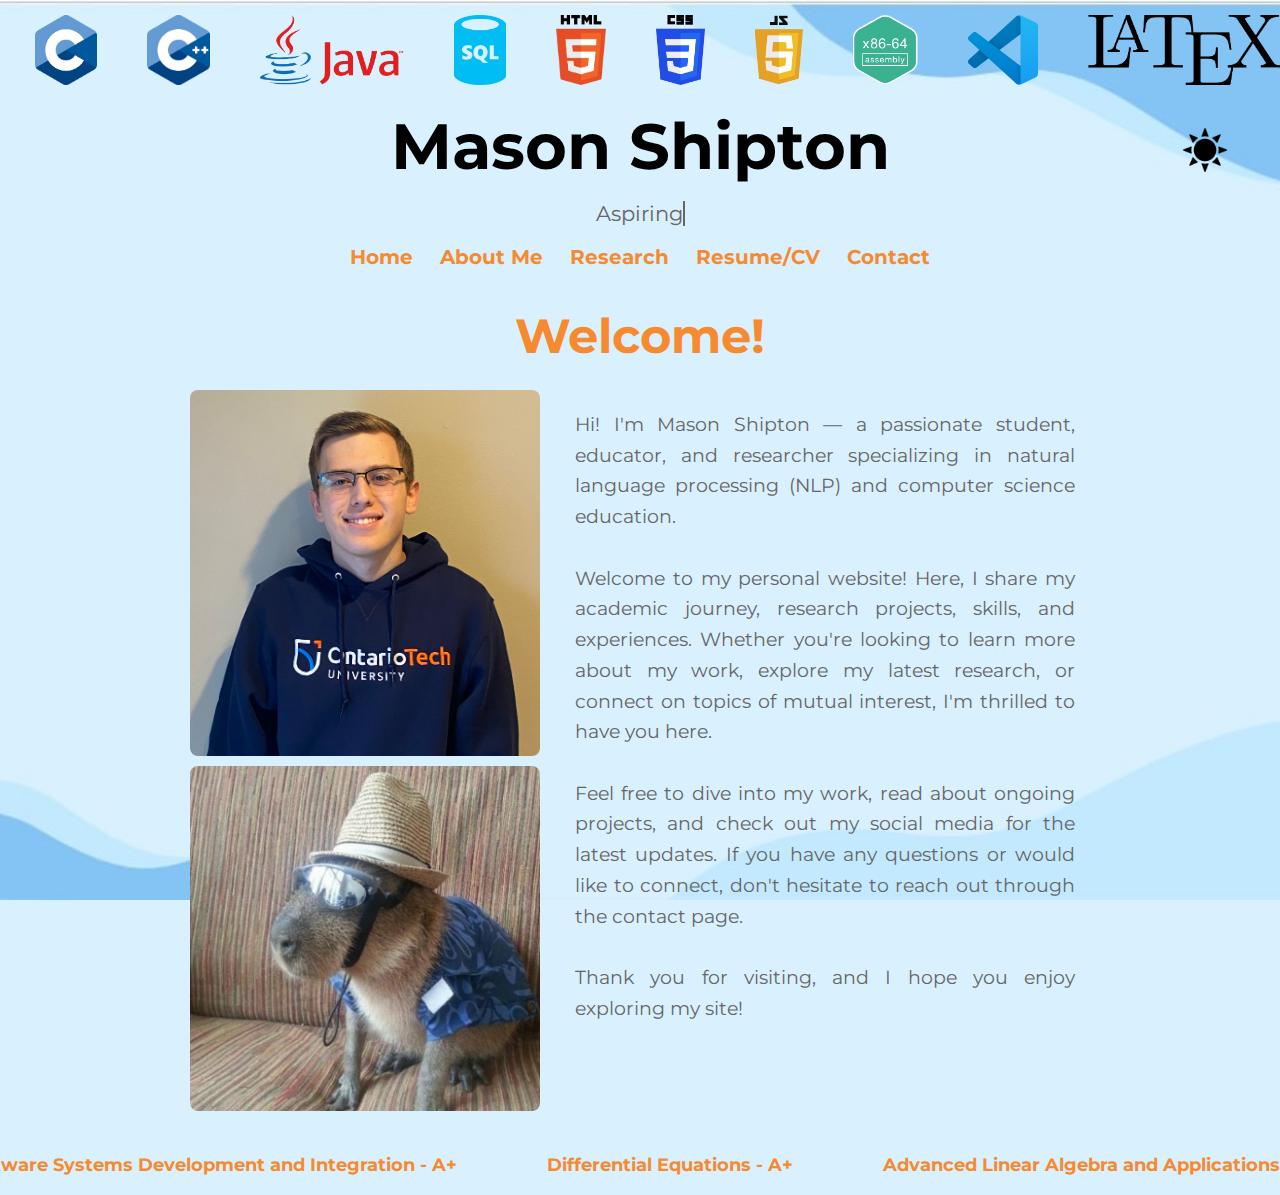
<file: index.html>
<!DOCTYPE html>
<html lang="en">
    
<head>
    <meta charset="UTF-8">
    <meta name="viewport" content="width=device-width, initial-scale=1.0">
    <meta name="description" content="Welcome! Mason Shipton is a passionate student, educator, and researcher specializing in natural language processing (NLP) and computer science education.">
    <title>Home - Mason Shipton</title>
    <link href="https://fonts.googleapis.com/css2?family=Montserrat:wght@400;700&display=swap" rel="stylesheet">
    <link rel="stylesheet" href="styles.css">
</head>

<body>
    <!--Horizontal scrolling bar of technical skills, including languages, frameworks, and tools.-->
    <div class="skills-container">
        <div class="skills-scroll">
           <img src="images/skills_scroll/python.jpg" alt="Python Logo" class="skill-item" data-description="Python: Taught in Intro to Computer Science (CSCI 1030U). Used for URIEL+, the Ontario Tech University natural language processing course assignments, and currently for developing a knowledge base of writing systems (see Research). Teaching the language as a peer tutor.">
           <img src="images/skills_scroll/c.jpg" alt="C Logo" class="skill-item" data-description="C: Taught in Programming Workshop I (CSCI 1060U) and II (CSCI 1061U), including pointers and dynamic memory. Teaching the language as a peer tutor.">
           <img src="images/skills_scroll/c++.jpg" alt="C++ Logo" class="skill-item" data-description="C++: Taught in Programming Workshop I (CSCI 1060U) and II (CSCI 1061U), including pointers and dynamic memory. Teaching the language as a peer tutor.">
           <img src="images/skills_scroll/java.jpg" alt="Java Logo" class="skill-item" data-description="Java: Taught in high school as well as in Data Structures (CSCI 2010U). Used for FedTrek, a target shooter game utilizing polymorphism and inheritance. Teaching the language as a peer tutor.">
           <img src="images/skills_scroll/sql.jpg" alt="SQL Logo" class="skill-item" data-description="SQL: Self-taught. Working on a data analytics project with SQL, Python, Tableau, Power BI, and Excel. Stay tuned!">
           <img src="images/skills_scroll/html.jpg" alt="HTML5 Logo" class="skill-item" data-description="HTML5: Self-taught. Used for this website.">
           <img src="images/skills_scroll/css.jpg" alt="CSS Logo" class="skill-item" data-description="CSS: Self-taught. Used for this website.">
           <img src="images/skills_scroll/javascript.jpg" alt="JavaScript Logo" class="skill-item" data-description="JavaScript: Self-taught. Used for this website.">
           <img src="images/skills_scroll/assembly.jpg" alt="x86-64 Assembly Logo" class="skill-item" data-description="x86-64 Assembly: Taught in Computer Architecture (CSCI 2050U). Teaching the language as a peer tutor.">
           <img src="images/skills_scroll/vscode.jpg" alt="Visual Studio Code Logo" class="skill-item" data-description="Visual Studio Code: Taught in Intro to Computer Science (CSCI 1030U). My go-to IDE for classes and research work. Teaching the tool as a peer tutor.">
           <img src="images/skills_scroll/latex.jpg" alt="Latex Logo" class="skill-item" data-description="LaTex: Self-taught. Used for writing research publications (see Research).">
           <img src="images/skills_scroll/matlab.jpg" alt="Matlab Logo" class="skill-item" data-description="MATLAB: Taught in Linear Algebra (MATH 2050U). Teaching the language as a peer tutor.">
           <img src="images/skills_scroll/numpy.jpg" alt="NumPy Logo" class="skill-item" data-description="NumPy: Self-taught. Used for language vectors in URIEL+ and the knowledge base of writing systems (see Research).">
           <img src="images/skills_scroll/pandas.jpg" alt="Pandas Logo" class="skill-item" data-description="Pandas: Self-taught. Used for reading and writing CSVs in URIEL+ and the knowledge base of writing systems (see Research).">
           <img src="images/skills_scroll/matplotlib.jpg" alt="Matplotlib Logo" class="skill-item" data-description="Matplotlib: Self-taught. Used to create figures for publications (see Research).">
           <img src="images/skills_scroll/apache.jpg" alt="Apache Spark Logo" class="skill-item" data-description="Apache Spark: Self-taught. Used for efficient database management and real-time data processing.">
           <img src="images/skills_scroll/git.jpg" alt="Git Logo" class="skill-item" data-description="Git: Taught in Intro to Computer Science (CSCI 1030U). Used for URIEL+, the Ontario Tech University natural language processing course assignments, and currently for developing a knowledge base of writing systems (see Research). Teaching the tool as a peer tutor.">
           <img src="images/skills_scroll/linux.jpg" alt="Linux Logo" class="skill-item" data-description="Linux: Taught in Programming Workshop I (CSCI 1060U). Used to execute downstream tasks to validate URIEL+ and currently for the knowledge base of writing systems. Teaching the tool as a peer tutor.">
           <img src="images/skills_scroll/jupyter.jpg" alt="Jupyter Logo" class="skill-item" data-description="Jupyter: Taught in Programming Workshop I (CSCI 1060U). Used to create the URIEL+ demo and Ontario Tech University natural language processing course assignments. Teaching the tool as a peer tutor.">
           <img src="images/skills_scroll/powerpoint.jpg" alt="PowerPoint Logo" class="skill-item" data-description="PowerPoint: Self-taught. Used for meetings and conference presentations at Lee Language Lab.">
           <img src="images/skills_scroll/excel.jpg" alt="Excel Logo" class="skill-item" data-description="Excel: Self-taught. Used at Lee Language Lab to record experimental results and to conduct literature review.">
           <img src="images/skills_scroll/instagram.jpg" alt="Instagram Logo" class="skill-item" data-description="Instagram: Self-taught. Used for sharing news and updates from Lee Language Lab (see Contact).">
           <img src="images/skills_scroll/linkedin.jpg" alt="LinkedIn Logo" class="skill-item" data-description="LinkedIn: Self-taught. Used for posting news, guest talks, and updates from Lee Language Lab (see Contact).">
           <img src="images/skills_scroll/youtube.jpg" alt="YouTube Logo" class="skill-item" data-description="YouTube: Self-taught. Used for sharing Lee Language Lab tutorials, guest talks, and presentations (see Contact).">
        </div>
    </div>
    <!-- Skill Tooltip Box -->
    <div id="skill-tooltip" class="skill-tooltip"></div>

    <!--Light Mode \ Dark Mode Toggle-->
    <button id="dark-mode-toggle">
        <img src="images/dark_mode_toggle/sun.jpg" alt="Light Mode" id="toggle-icon">
    </button>

    <!--Header and typing text with Objectives.-->
    <header>
        <h1 id="h1-dark-mode-change">Mason Shipton</h1>
        <p>
            <span id="typing-text"></span>
        </p>
    </header>

    <!--Navigation between different pages.-->
    <nav>
        <ul>
            <li><a href="index.html">Home</a></li>
            <li><a href="about.html">About Me</a></li>
            <li><a href="research.html">Research</a></li>
            <li><a href="resume.html">Resume/CV</a></li>
            <li><a href="contact.html">Contact</a></li>
        </ul>
    </nav>

    <main>
        <section class="content">
            <div class="text-and-image">
                <h1>Welcome!</h1>
            </div>

            <div class="home-text-and-image">
                <div class="image-column">
                    <img src="images/home/mason_shipton.jpg" alt="Me - Mason Shipton" class="generic-image">
                    <img src="images/home/capybara.jpg" alt="Capybara dressed in clothing" class="generic-image">
                </div>
                <div class="text-column">
                    <p id="p-dark-mode-change">Hi! I'm Mason Shipton — a passionate student, educator, and researcher specializing in natural language processing (NLP) and computer science education.<br><br>
                        Welcome to my personal website! Here, I share my academic journey, research projects, skills, and experiences. Whether you're looking to learn more about my work, explore my latest research, or connect on topics of mutual interest, I'm thrilled to have you here.<br><br>
                        Feel free to dive into my work, read about ongoing projects, and check out my social media for the latest updates. If you have any questions or would like to connect, don't hesitate to reach out through the contact page.<br><br>
                        Thank you for visiting, and I hope you enjoy exploring my site!
                    </p>
                </div>
            </div>
        </section>
    </main>

    <!--Horizontal scrolling bar of course grades.-->
    <div class="grades-container">
        <div class="grades-scroll">
            <span class="grade-item" data-description="CSCI 2020U: Topics covered include configuration management, software design, coding standards, software testing and maintenance, basic software tools, software libraries, graphical user interfaces and network programming.">Software Systems Development and Integration - A+</span>
            <span class="grade-item" data-description="MATH 2060U: Topics covered include Newtonian mechanics, chemical kinetics, and ecological system models; basic properties of differential and difference equations, techniques for solving them, and a range of applications.">Differential Equations - A+</span>
            <span class="grade-item" data-description="MATH 2055U: Topics covered include Euclidean vector spaces, general vector spaces, inner product spaces, eigenvalues and eigenvectors, diagonalization, linear transformations, complex vector spaces, least square fitting of data, LU-decompositions Markov chains, graph theory and cubic spline approximations.">Advanced Linear Algebra and Applications - A+</span>
            <span class="grade-item" data-description="CSCI 2040U: Topics covered include software process, software requirements, software architecture, design patterns, notations, and techniques for software design and analysis.">Software Design and Analysis - A+</span>
            <span class="grade-item" data-description="CSCI 2072U: Topics covered include computer arithmetic, solution of nonlinear equations in a single variable, interpolation and data-fitting, numerical differentiation and integration, solution of differential equations, and elements of numerical linear algebra.">Computational Science - A+</span>
            <span class="grade-item" data-description="STAT 2010U: Topics covered include basic concepts of probability theory: events, sample spaces, probability; basic concepts of discrete mathematics: set theory, propositional logic, combinatorics; probability: marginal probability, conditional probability, independence, discrete and continuous random variables; probability distributions: binomial, Poisson, uniform, normal, etc.; mean and variance; the central limit theorem; statistical inference: estimation, significance tests, confidence intervals; Chi Square Tests; introduction to experimental design; introduction to correlation and regression.">Statistics and Probability - A+</span>
            <span class="grade-item" data-description="CSCI 2000U: Topics covered include automation of data analysis tasks using command-line user interfaces (e.g., the Unix shell); managing code and data using a version control system; modular programming for scientific data analysis; debugging and testing scientific software; plotting data (i.e., two- and three-dimensional graphics).">Scientific Data Analysis - A+</span>
            <span class="grade-item" data-description="MATH 2015U: Topics covered include cylinders and quadric surfaces; multivariate functions (scalar fields, limits, continuity, partial derivatives, chain rule); directional derivatives and gradients; curves and surfaces in Euclidean space; Taylor’s theorem in several variables; linear and quadratic approximations; multivariate optimization; iterated integrals over rectangular domains in 2 and 3 dimensions; spherical and cylindrical polar coordinate transformations; general coordinate transformations; iterated integrals over non-rectangular domains; vector fields; vector differential operators (gradient, divergence, curl); parametric curves and arc length; parametric surfaces and surface area; line integrals and surface integrals; Green’s theorem; Gauss’ theorem; Stokes’ theorem.">Calculus III - A+</span>
            <span class="grade-item" data-description="CSCI 2010U: Topics covered include problem analysis, design of algorithms and programs, selection of data types, decision-making, program correctness and programming style">Data Structures - A+</span>
            <span class="grade-item" data-description="SCCO 0999U: Topics covered include goal setting, job search, networking, resume and cover letter creation, on-line profiles, social media, verbal pitch, applying to jobs, interview techniques, following up, as well as time management, professional communication and behaviour, and persevering after rejection.">Science Co-op Success Program - A+</span>
            <span class="grade-item" data-description="CSCI 2110U: Topics covered include first-order logic, set theory, number theory, fundamental techniques of mathematical proof, relations, functions, induction and recursion, combinatorics, discrete probability, finite-state machines, and graph theory.">Discrete Mathematics - A+</span>
            <span class="grade-item" data-description="MATH 2050U: Topics covered include the algebra of matrices; qualitative and quantitative solutions of systems of linear equations; determinants and matrix inverses; real and complex vector spaces, and subspaces, linear independence, bases, dimension and co-ordinates; inner product spaces and the Gram-Schmidt process; inconsistent (over determined) systems of equations, least squares solutions and regression; linear maps and matrices, change of basis and similar matrices; eigenvalues, eigenvectors and matrix diagonalization; diagonalization of real symmetric matrices and quadratic forms.">Linear Algebra - A+</span>
            <span class="grade-item" data-description="MATH 1020U: Topics covered include applications to volumes, arc length, polar co-ordinates and functions of two or more variables, as well as Multivariable calculus, including partial derivatives, differential equations, Taylor and MacLauren series, double integrals.">Calculus II - A+</span>
            <span class="grade-item" data-description="BUSI 1700U: Topics covered include starting and managing a successful new business venture; new venture capital, creation, and management.">Entrepreneurship - A+</span>
            <span class="grade-item" data-description="PHY 1020U: Topics covered include electric charge and Coulomb’s law; electric field, electric flux, Gauss’ law; electrostatic potential, capacitance; Kirchoff’s laws in DC circuits. Magnetic forces and magnetic field; Biot-Savart law; Ampere’s law; magnetic flux, Faraday’s law, inductance; AC circuits. Electromagnetic waves; wave propagation; waves in matter. Geometrical and wave optics; special relativity.">Physics II - A+</span>
            <span class="grade-item" data-description="CSCI 1061U: Topics covered include advanced program design, design patterns, program refactoring, templates and standard template libraries, data structures, debugging and version control.">Programming Workshop II - A+</span>
            <span class="grade-item" data-description="CSCI 2050U: Topics covered include representation of information, logic elements used for storing and processing information, how the information storage and processing elements are linked together to function as a computer system, the basic hardware components of a system and how they are connected, how secondary storage, registers and control units must co-ordinate to provide an effective environment for application programming, and the components of a multi-level memory, and how it interfaces with the I/O and central processor.">Computer Architecture - A+</span>
            <span class="grade-item" data-description="MATH 1010U: Topics covered include limits, continuity, the derivative, Mean Value Theorem for derivatives and integrals, approximation by differentials, Fermat’s Theorem, differentiation and anti-differentiation, definite integrals, areas between curves, and the Fundamental Theorem of Calculus.">Calculus I - A+</span>
            <span class="grade-item" data-description="PHY 1010U: Topics covered include basic mechanics, Newton’s laws of motion; kinematics and dynamics in one and two dimensions; work and energy; friction; momentum and collisions; angular momentum, torque and rotation of rigid bodies; gravitation; simple harmonic motion; mechanical and sound waves; static equilibrium; fluid mechanics; kinetic theory of gases and thermodynamics.">Physics I - A+</span>
            <span class="grade-item" data-description="CSCI 1030U: Topics covered include program solving, data structures and algorithms from areas such as artificial intelligence, computer architecture, networking and the Internet.">Computer Science - A+</span>
            <span class="grade-item" data-description="CSCI 1060U: Topics covered include program design, problem solving strategies, program documentation, memory management and object-oriented program design.">Programming Workshop I - A+</span>
            <span class="grade-item" data-description="SSCI 1470U: Topics covered include analyses of scientific and technological developments from the perspective of broad social impacts.">Impact of Science and Technology on Society - A+</span>
        </div>
    </div>
    <!-- Grades Tooltip Box -->
    <div id="grade-tooltip" class="grade-tooltip"></div>

    <script src="script.js"></script>
</body>

</html>
</file>
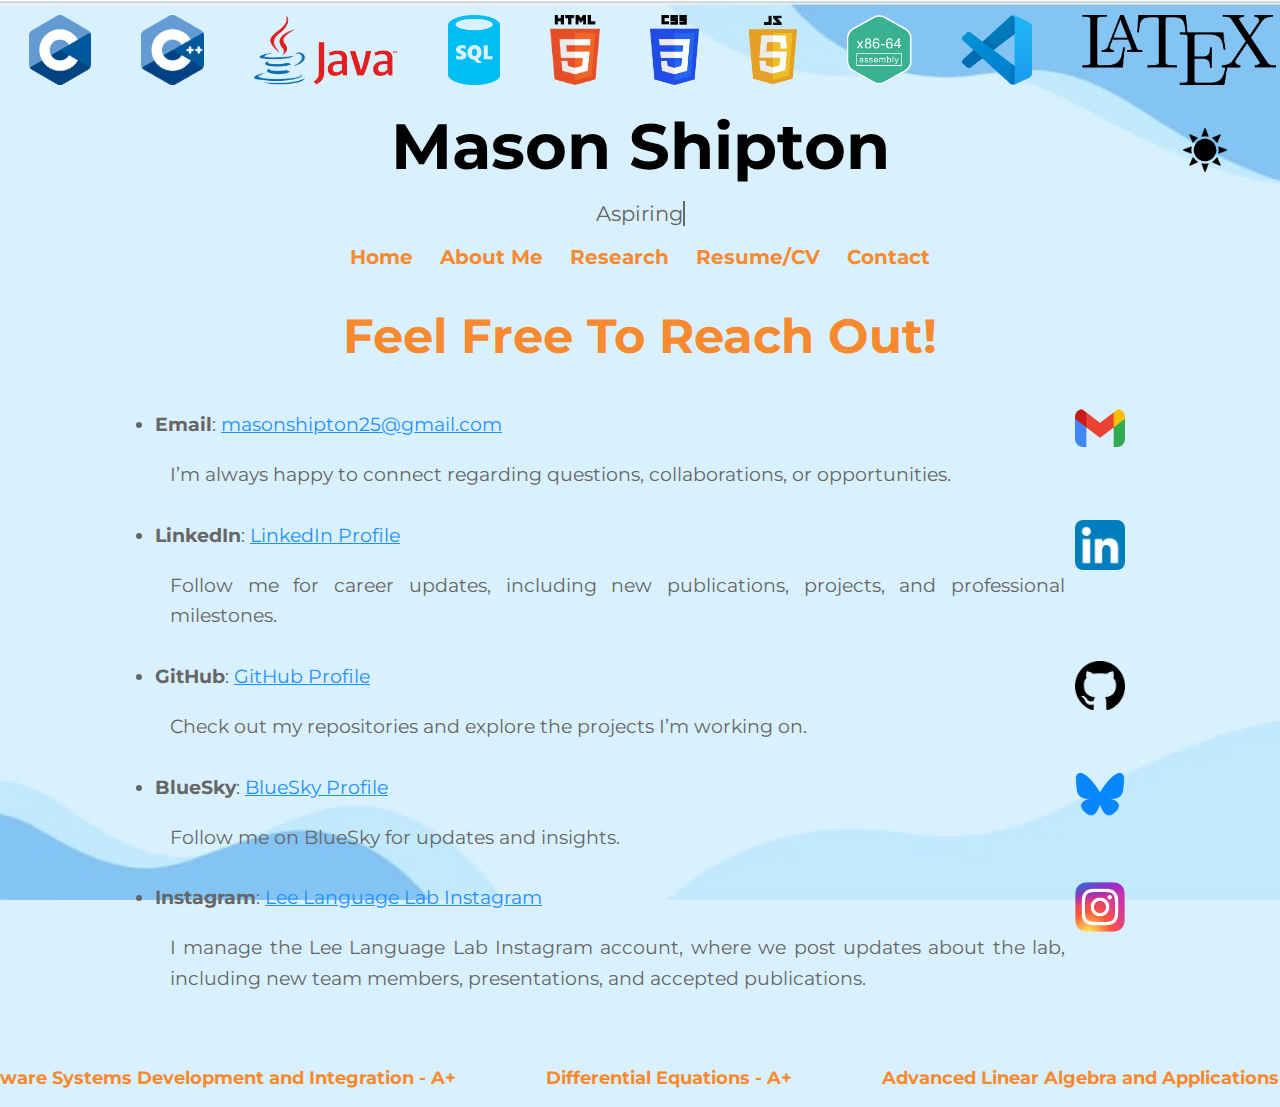
<file: contact.html>
<!DOCTYPE html>
<html lang="en">

<head>
    <meta charset="UTF-8">
    <meta name="viewport" content="width=device-width, initial-scale=1.0">
    <meta name="description" content="Mason Shipton's contact, including his email and social media.">
    <title>Contact - Mason Shipton</title>
    <link href="https://fonts.googleapis.com/css2?family=Montserrat:wght@400;700&display=swap" rel="stylesheet">
    <link rel="stylesheet" href="styles.css">
</head>

<body>
    <!--Horizontal scrolling bar of technical skills, including languages, frameworks, and tools.-->
    <div class="skills-container">
        <div class="skills-scroll">
           <img src="images/skills_scroll/python.jpg" alt="Python Logo" class="skill-item" data-description="Python: Taught in Intro to Computer Science (CSCI 1030U). Used for URIEL+, the Ontario Tech University natural language processing course assignments, and currently for developing a knowledge base of writing systems (see Research). Teaching the language as a peer tutor.">
           <img src="images/skills_scroll/c.jpg" alt="C Logo" class="skill-item" data-description="C: Taught in Programming Workshop I (CSCI 1060U) and II (CSCI 1061U), including pointers and dynamic memory. Teaching the language as a peer tutor.">
           <img src="images/skills_scroll/c++.jpg" alt="C++ Logo" class="skill-item" data-description="C++: Taught in Programming Workshop I (CSCI 1060U) and II (CSCI 1061U), including pointers and dynamic memory. Teaching the language as a peer tutor.">
           <img src="images/skills_scroll/java.jpg" alt="Java Logo" class="skill-item" data-description="Java: Taught in high school as well as in Data Structures (CSCI 2010U). Used for FedTrek, a target shooter game utilizing polymorphism and inheritance. Teaching the language as a peer tutor.">
           <img src="images/skills_scroll/sql.jpg" alt="SQL Logo" class="skill-item" data-description="SQL: Self-taught. Working on a data analytics project with SQL, Python, Tableau, Power BI, and Excel. Stay tuned!">
           <img src="images/skills_scroll/html.jpg" alt="HTML5 Logo" class="skill-item" data-description="HTML5: Self-taught. Used for this website.">
           <img src="images/skills_scroll/css.jpg" alt="CSS Logo" class="skill-item" data-description="CSS: Self-taught. Used for this website.">
           <img src="images/skills_scroll/javascript.jpg" alt="JavaScript Logo" class="skill-item" data-description="JavaScript: Self-taught. Used for this website.">
           <img src="images/skills_scroll/assembly.jpg" alt="x86-64 Assembly Logo" class="skill-item" data-description="x86-64 Assembly: Taught in Computer Architecture (CSCI 2050U). Teaching the language as a peer tutor.">
           <img src="images/skills_scroll/vscode.jpg" alt="Visual Studio Code Logo" class="skill-item" data-description="Visual Studio Code: Taught in Intro to Computer Science (CSCI 1030U). My go-to IDE for classes and research work. Teaching the tool as a peer tutor.">
           <img src="images/skills_scroll/latex.jpg" alt="Latex Logo" class="skill-item" data-description="LaTex: Self-taught. Used for writing research publications (see Research).">
           <img src="images/skills_scroll/matlab.jpg" alt="Matlab Logo" class="skill-item" data-description="MATLAB: Taught in Linear Algebra (MATH 2050U). Teaching the language as a peer tutor.">
           <img src="images/skills_scroll/numpy.jpg" alt="NumPy Logo" class="skill-item" data-description="NumPy: Self-taught. Used for language vectors in URIEL+ and the knowledge base of writing systems (see Research).">
           <img src="images/skills_scroll/pandas.jpg" alt="Pandas Logo" class="skill-item" data-description="Pandas: Self-taught. Used for reading and writing CSVs in URIEL+ and the knowledge base of writing systems (see Research).">
           <img src="images/skills_scroll/matplotlib.jpg" alt="Matplotlib Logo" class="skill-item" data-description="Matplotlib: Self-taught. Used to create figures for publications (see Research).">
           <img src="images/skills_scroll/apache.jpg" alt="Apache Spark Logo" class="skill-item" data-description="Apache Spark: Self-taught. Used for efficient database management and real-time data processing.">
           <img src="images/skills_scroll/git.jpg" alt="Git Logo" class="skill-item" data-description="Git: Taught in Intro to Computer Science (CSCI 1030U). Used for URIEL+, the Ontario Tech University natural language processing course assignments, and currently for developing a knowledge base of writing systems (see Research). Teaching the tool as a peer tutor.">
           <img src="images/skills_scroll/linux.jpg" alt="Linux Logo" class="skill-item" data-description="Linux: Taught in Programming Workshop I (CSCI 1060U). Used to execute downstream tasks to validate URIEL+ and currently for the knowledge base of writing systems. Teaching the tool as a peer tutor.">
           <img src="images/skills_scroll/jupyter.jpg" alt="Jupyter Logo" class="skill-item" data-description="Jupyter: Taught in Programming Workshop I (CSCI 1060U). Used to create the URIEL+ demo and Ontario Tech University natural language processing course assignments. Teaching the tool as a peer tutor.">
           <img src="images/skills_scroll/powerpoint.jpg" alt="PowerPoint Logo" class="skill-item" data-description="PowerPoint: Self-taught. Used for meetings and conference presentations at Lee Language Lab.">
           <img src="images/skills_scroll/excel.jpg" alt="Excel Logo" class="skill-item" data-description="Excel: Self-taught. Used at Lee Language Lab to record experimental results and to conduct literature review.">
           <img src="images/skills_scroll/instagram.jpg" alt="Instagram Logo" class="skill-item" data-description="Instagram: Self-taught. Used for sharing news and updates from Lee Language Lab (see Contact).">
           <img src="images/skills_scroll/linkedin.jpg" alt="LinkedIn Logo" class="skill-item" data-description="LinkedIn: Self-taught. Used for posting news, guest talks, and updates from Lee Language Lab (see Contact).">
           <img src="images/skills_scroll/youtube.jpg" alt="YouTube Logo" class="skill-item" data-description="YouTube: Self-taught. Used for sharing Lee Language Lab tutorials, guest talks, and presentations (see Contact).">
        </div>
    </div>
    <!-- Skill Tooltip Box -->
    <div id="skill-tooltip" class="skill-tooltip"></div>

    <!--Light Mode \ Dark Mode Toggle-->
    <button id="dark-mode-toggle">
        <img src="images/dark_mode_toggle/sun.jpg" alt="Light Mode" id="toggle-icon">
    </button>

    <!--Header and typing text with Objectives.-->
    <header>
        <h1 id="h1-dark-mode-change">Mason Shipton</h1>
        <p>
            <span id="typing-text"></span>
        </p>
    </header>

    <!--Navigation between different pages.-->
    <nav>
        <ul>
            <li><a href="index.html">Home</a></li>
            <li><a href="about.html">About Me</a></li>
            <li><a href="research.html">Research</a></li>
            <li><a href="resume.html">Resume/CV</a></li>
            <li><a href="contact.html">Contact</a></li>
        </ul>
    </nav>
    
    <main>
        <section class="content">
            <div class="text-and-image">
                <h1>Feel Free To Reach Out!</h1>
            </div>

            <ul>
                <li><strong id="p-dark-mode-change">Email</strong>: <a href="mailto:masonshipton25@gmail.com" target="_blank" rel="noopener">masonshipton25@gmail.com</a>
                    <img src="images/contact/gmail.jpg" alt="Gmail" class="logo">
                </li>
                <p id="p-dark-mode-change">I’m always happy to connect regarding questions, collaborations, or opportunities.</p>
                <li><strong id="p-dark-mode-change">LinkedIn</strong>: <a href="https://www.linkedin.com/in/mason-shipton/" target="_blank" rel="noopener">LinkedIn Profile</a>
                    <img src="images/contact/linkedin.jpg" alt="LinkedIn Profile" class="logo">
                </li>
                <p id="p-dark-mode-change">Follow me for career updates, including new publications, projects, and professional milestones.</p>
                <li><strong id="p-dark-mode-change">GitHub</strong>: <a href="https://github.com/Masonshipton25" target="_blank" rel="noopener">GitHub Profile</a>
                    <img src="images/contact/github.jpg" alt="GitHub Profile" class="logo">
                </li>
                <p id="p-dark-mode-change">Check out my repositories and explore the projects I’m working on.</p>
                <li><strong id="p-dark-mode-change">BlueSky</strong>: <a href="https://bsky.app/profile/shiptonm25.bsky.social" target="_blank" rel="noopener">BlueSky Profile</a>
                    <img src="images/contact/bluesky.jpg" alt="BlueSky Profile" class="logo">
                </li>
                <p id="p-dark-mode-change">Follow me on BlueSky for updates and insights.</p>
                <li><strong id="p-dark-mode-change">Instagram</strong>: <a href="https://www.instagram.com/leelanguagelab/" target="_blank" rel="noopener">Lee Language Lab Instagram</a>
                    <img src="images/contact/instagram.jpg" alt="Lee Language Lab Instagram" class="logo">
                </li id="p-dark-mode-change">
                <p id="p-dark-mode-change">I manage the Lee Language Lab Instagram account, where we post updates about the lab, including new team members, presentations, and accepted publications.</p>
            </ul>
        </section>
    </main>

    <!--Horizontal scrolling bar of course grades.-->
    <div class="grades-container">
        <div class="grades-scroll">
            <span class="grade-item" data-description="CSCI 2020U: Topics covered include configuration management, software design, coding standards, software testing and maintenance, basic software tools, software libraries, graphical user interfaces and network programming.">Software Systems Development and Integration - A+</span>
            <span class="grade-item" data-description="MATH 2060U: Topics covered include Newtonian mechanics, chemical kinetics, and ecological system models; basic properties of differential and difference equations, techniques for solving them, and a range of applications.">Differential Equations - A+</span>
            <span class="grade-item" data-description="MATH 2055U: Topics covered include Euclidean vector spaces, general vector spaces, inner product spaces, eigenvalues and eigenvectors, diagonalization, linear transformations, complex vector spaces, least square fitting of data, LU-decompositions Markov chains, graph theory and cubic spline approximations.">Advanced Linear Algebra and Applications - A+</span>
            <span class="grade-item" data-description="CSCI 2040U: Topics covered include software process, software requirements, software architecture, design patterns, notations, and techniques for software design and analysis.">Software Design and Analysis - A+</span>
            <span class="grade-item" data-description="CSCI 2072U: Topics covered include computer arithmetic, solution of nonlinear equations in a single variable, interpolation and data-fitting, numerical differentiation and integration, solution of differential equations, and elements of numerical linear algebra.">Computational Science - A+</span>
            <span class="grade-item" data-description="STAT 2010U: Topics covered include basic concepts of probability theory: events, sample spaces, probability; basic concepts of discrete mathematics: set theory, propositional logic, combinatorics; probability: marginal probability, conditional probability, independence, discrete and continuous random variables; probability distributions: binomial, Poisson, uniform, normal, etc.; mean and variance; the central limit theorem; statistical inference: estimation, significance tests, confidence intervals; Chi Square Tests; introduction to experimental design; introduction to correlation and regression.">Statistics and Probability - A+</span>
            <span class="grade-item" data-description="CSCI 2000U: Topics covered include automation of data analysis tasks using command-line user interfaces (e.g., the Unix shell); managing code and data using a version control system; modular programming for scientific data analysis; debugging and testing scientific software; plotting data (i.e., two- and three-dimensional graphics).">Scientific Data Analysis - A+</span>
            <span class="grade-item" data-description="MATH 2015U: Topics covered include cylinders and quadric surfaces; multivariate functions (scalar fields, limits, continuity, partial derivatives, chain rule); directional derivatives and gradients; curves and surfaces in Euclidean space; Taylor’s theorem in several variables; linear and quadratic approximations; multivariate optimization; iterated integrals over rectangular domains in 2 and 3 dimensions; spherical and cylindrical polar coordinate transformations; general coordinate transformations; iterated integrals over non-rectangular domains; vector fields; vector differential operators (gradient, divergence, curl); parametric curves and arc length; parametric surfaces and surface area; line integrals and surface integrals; Green’s theorem; Gauss’ theorem; Stokes’ theorem.">Calculus III - A+</span>
            <span class="grade-item" data-description="CSCI 2010U: Topics covered include problem analysis, design of algorithms and programs, selection of data types, decision-making, program correctness and programming style">Data Structures - A+</span>
            <span class="grade-item" data-description="SCCO 0999U: Topics covered include goal setting, job search, networking, resume and cover letter creation, on-line profiles, social media, verbal pitch, applying to jobs, interview techniques, following up, as well as time management, professional communication and behaviour, and persevering after rejection.">Science Co-op Success Program - A+</span>
            <span class="grade-item" data-description="CSCI 2110U: Topics covered include first-order logic, set theory, number theory, fundamental techniques of mathematical proof, relations, functions, induction and recursion, combinatorics, discrete probability, finite-state machines, and graph theory.">Discrete Mathematics - A+</span>
            <span class="grade-item" data-description="MATH 2050U: Topics covered include the algebra of matrices; qualitative and quantitative solutions of systems of linear equations; determinants and matrix inverses; real and complex vector spaces, and subspaces, linear independence, bases, dimension and co-ordinates; inner product spaces and the Gram-Schmidt process; inconsistent (over determined) systems of equations, least squares solutions and regression; linear maps and matrices, change of basis and similar matrices; eigenvalues, eigenvectors and matrix diagonalization; diagonalization of real symmetric matrices and quadratic forms.">Linear Algebra - A+</span>
            <span class="grade-item" data-description="MATH 1020U: Topics covered include applications to volumes, arc length, polar co-ordinates and functions of two or more variables, as well as Multivariable calculus, including partial derivatives, differential equations, Taylor and MacLauren series, double integrals.">Calculus II - A+</span>
            <span class="grade-item" data-description="BUSI 1700U: Topics covered include starting and managing a successful new business venture; new venture capital, creation, and management.">Entrepreneurship - A+</span>
            <span class="grade-item" data-description="PHY 1020U: Topics covered include electric charge and Coulomb’s law; electric field, electric flux, Gauss’ law; electrostatic potential, capacitance; Kirchoff’s laws in DC circuits. Magnetic forces and magnetic field; Biot-Savart law; Ampere’s law; magnetic flux, Faraday’s law, inductance; AC circuits. Electromagnetic waves; wave propagation; waves in matter. Geometrical and wave optics; special relativity.">Physics II - A+</span>
            <span class="grade-item" data-description="CSCI 1061U: Topics covered include advanced program design, design patterns, program refactoring, templates and standard template libraries, data structures, debugging and version control.">Programming Workshop II - A+</span>
            <span class="grade-item" data-description="CSCI 2050U: Topics covered include representation of information, logic elements used for storing and processing information, how the information storage and processing elements are linked together to function as a computer system, the basic hardware components of a system and how they are connected, how secondary storage, registers and control units must co-ordinate to provide an effective environment for application programming, and the components of a multi-level memory, and how it interfaces with the I/O and central processor.">Computer Architecture - A+</span>
            <span class="grade-item" data-description="MATH 1010U: Topics covered include limits, continuity, the derivative, Mean Value Theorem for derivatives and integrals, approximation by differentials, Fermat’s Theorem, differentiation and anti-differentiation, definite integrals, areas between curves, and the Fundamental Theorem of Calculus.">Calculus I - A+</span>
            <span class="grade-item" data-description="PHY 1010U: Topics covered include basic mechanics, Newton’s laws of motion; kinematics and dynamics in one and two dimensions; work and energy; friction; momentum and collisions; angular momentum, torque and rotation of rigid bodies; gravitation; simple harmonic motion; mechanical and sound waves; static equilibrium; fluid mechanics; kinetic theory of gases and thermodynamics.">Physics I - A+</span>
            <span class="grade-item" data-description="CSCI 1030U: Topics covered include program solving, data structures and algorithms from areas such as artificial intelligence, computer architecture, networking and the Internet.">Computer Science - A+</span>
            <span class="grade-item" data-description="CSCI 1060U: Topics covered include program design, problem solving strategies, program documentation, memory management and object-oriented program design.">Programming Workshop I - A+</span>
            <span class="grade-item" data-description="SSCI 1470U: Topics covered include analyses of scientific and technological developments from the perspective of broad social impacts.">Impact of Science and Technology on Society - A+</span>
        </div>
    </div>
    <!-- Grades Tooltip Box -->
    <div id="grade-tooltip" class="grade-tooltip"></div>
    
    <script src="script.js"></script>
</body>

</html>
</file>
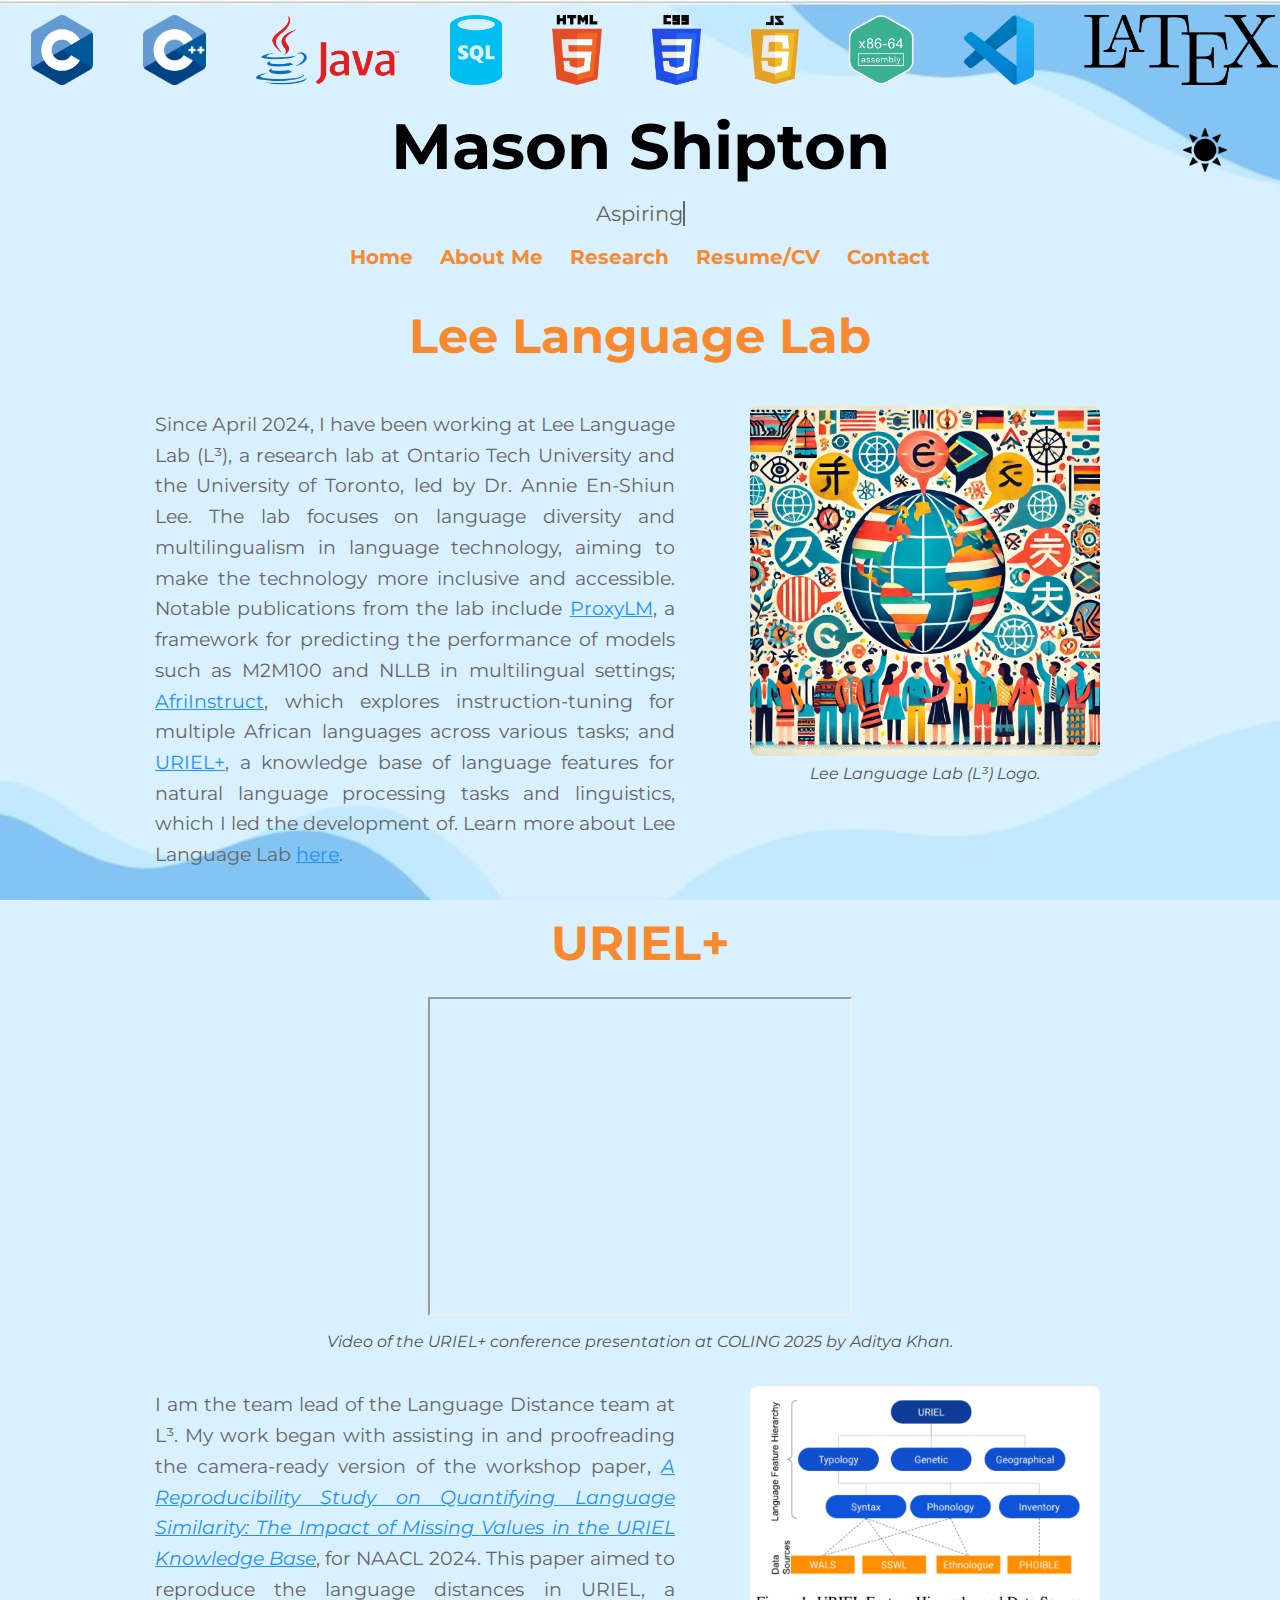
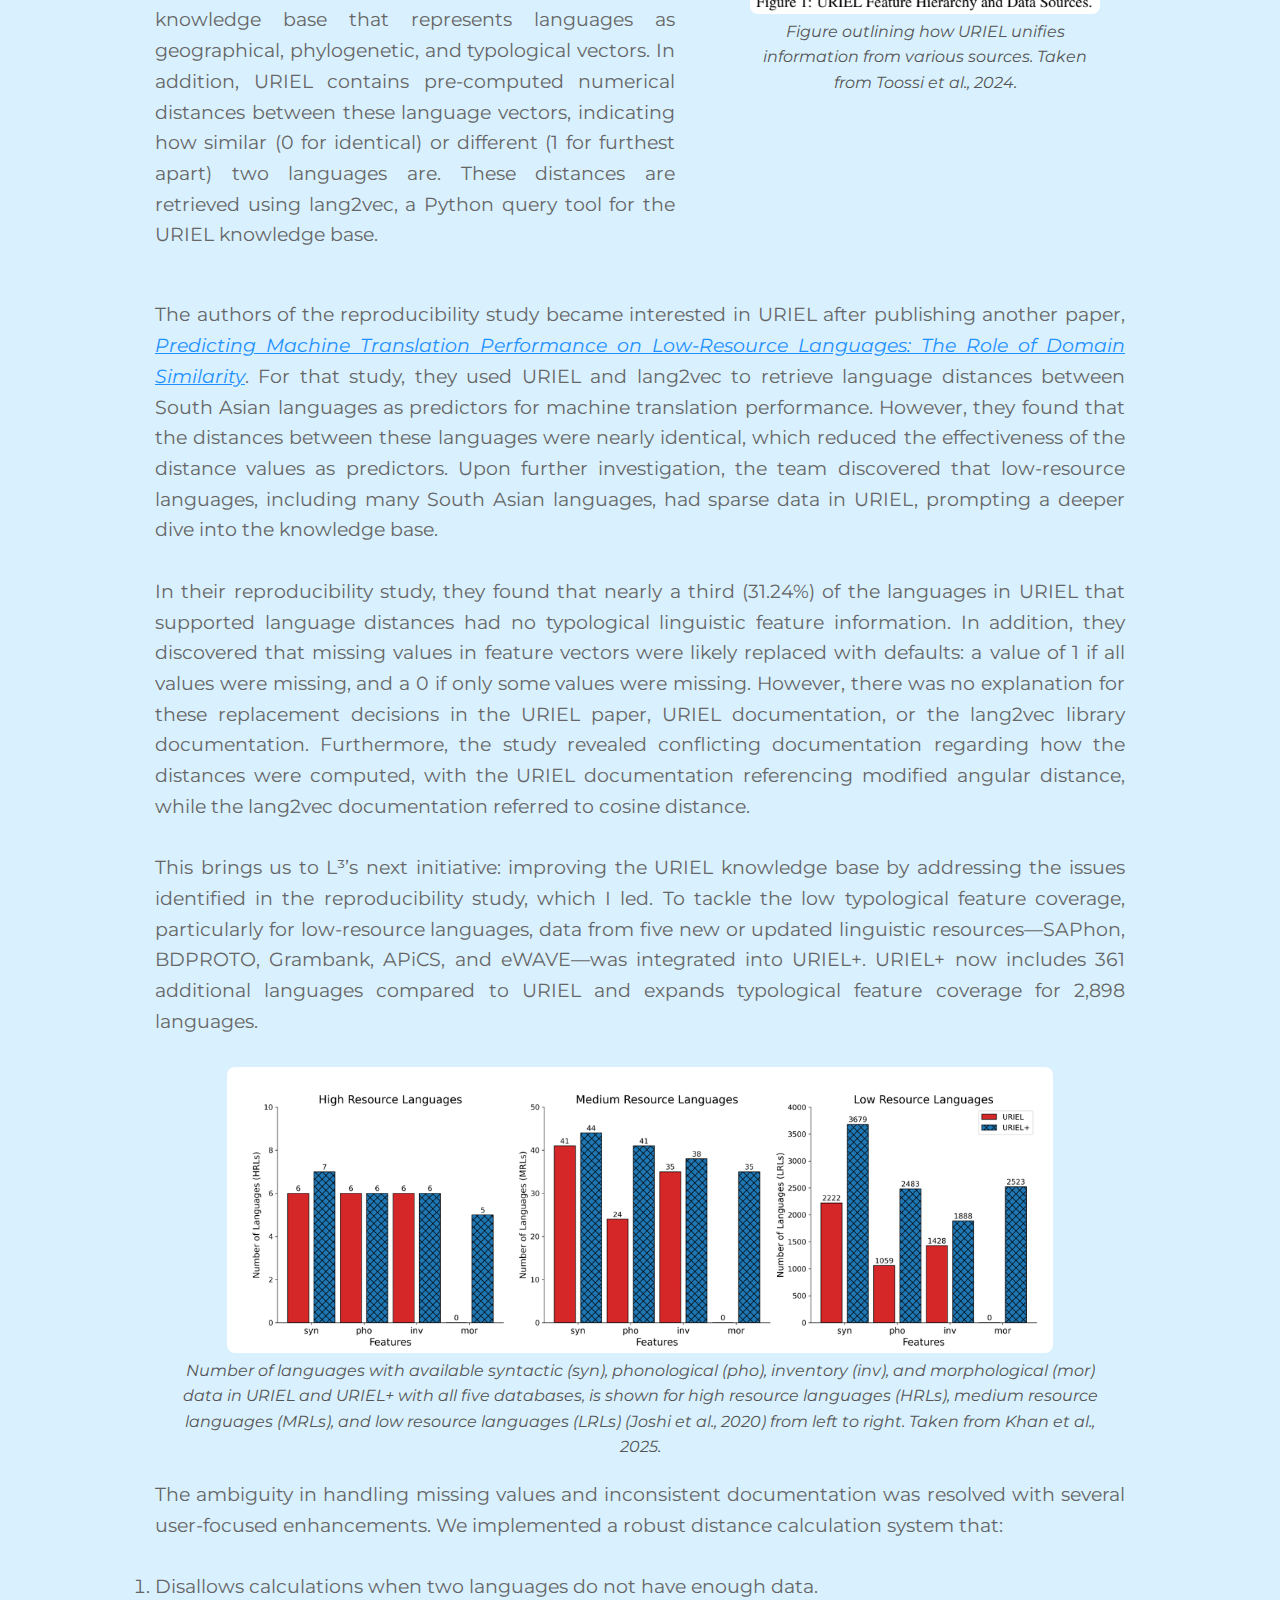
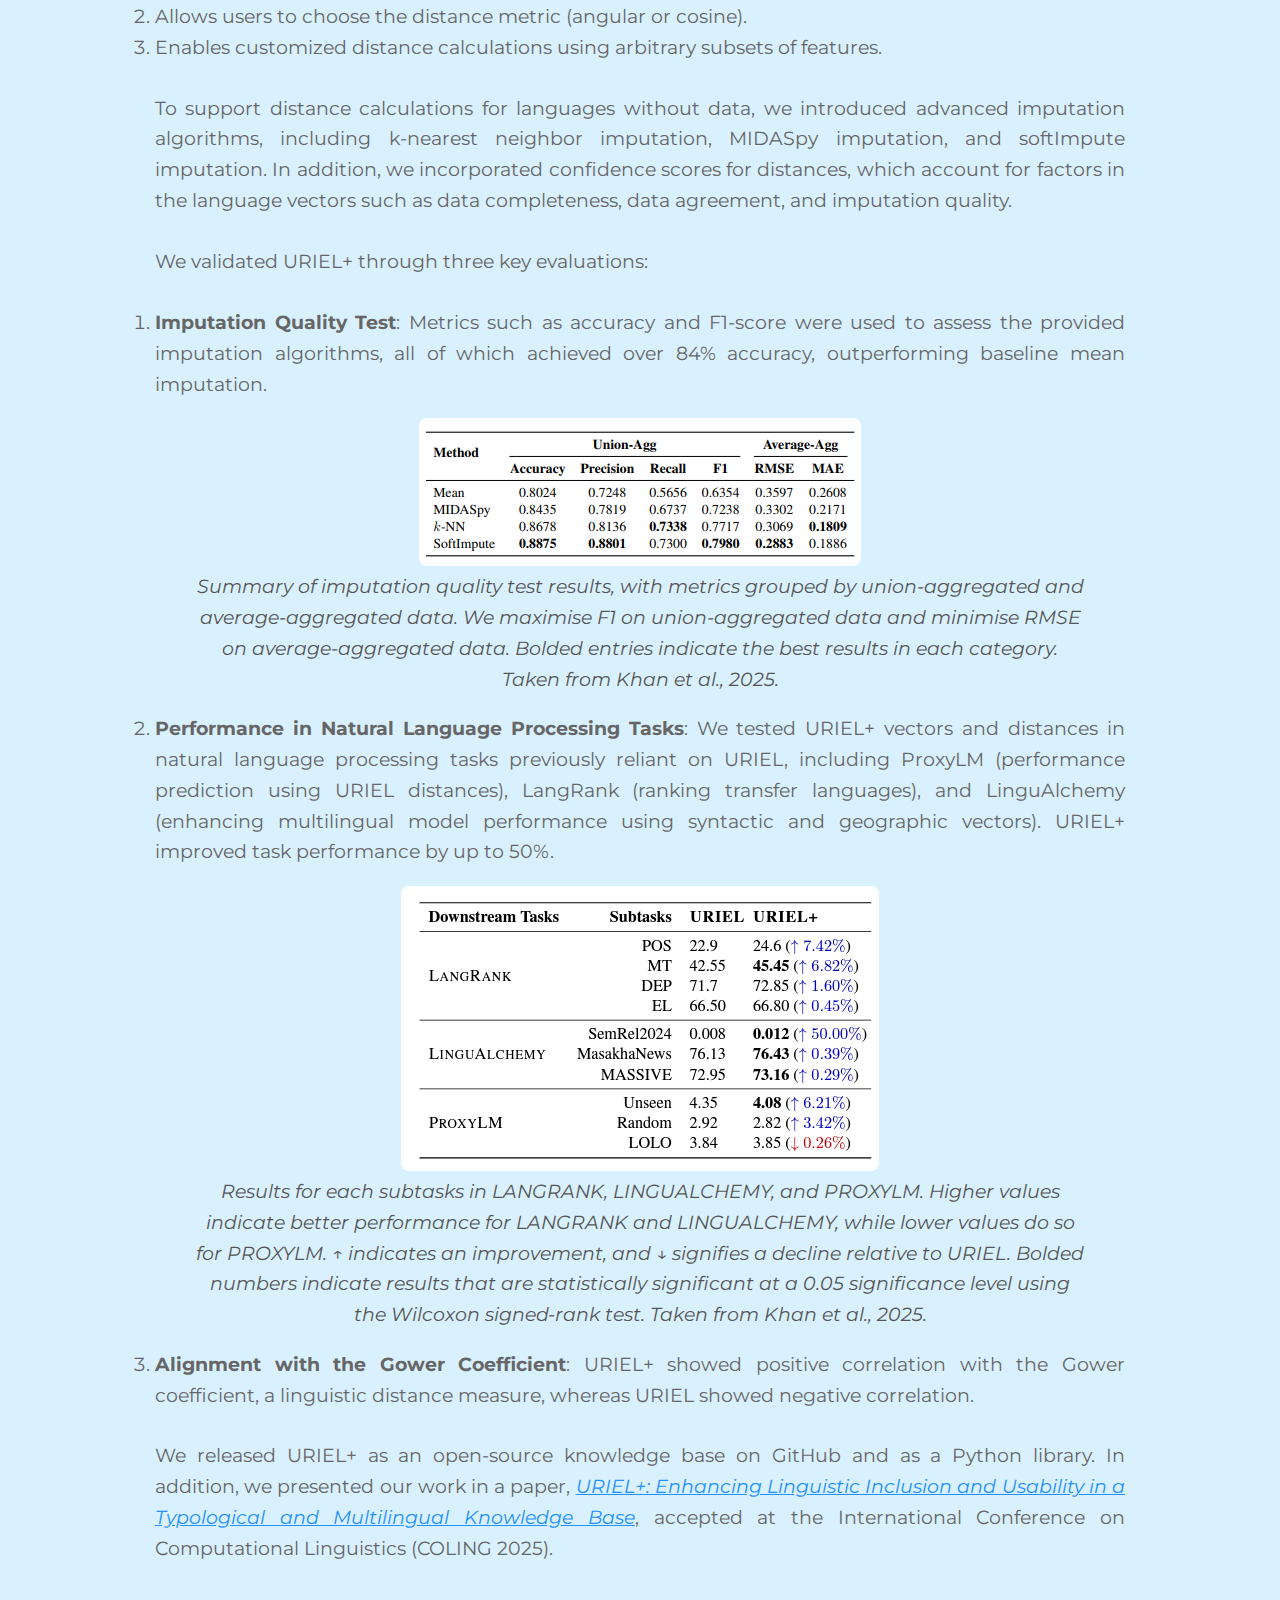
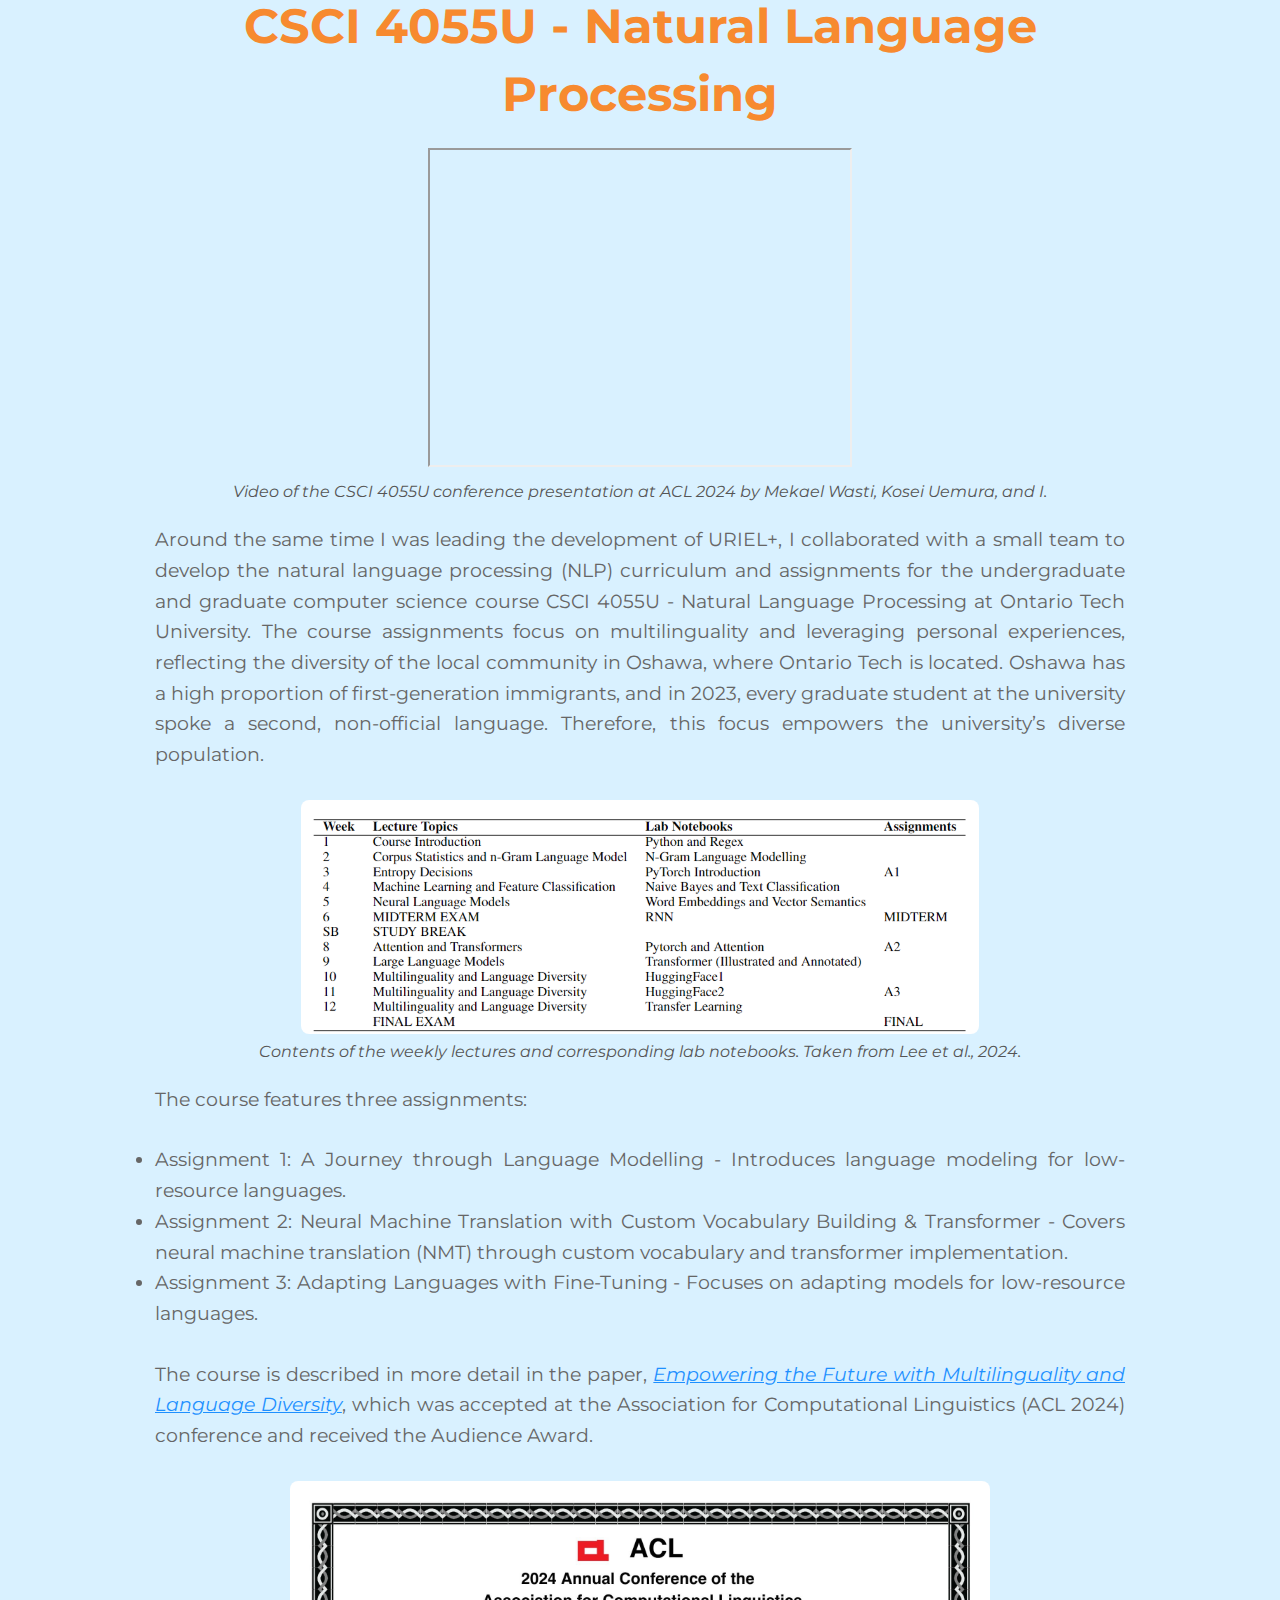
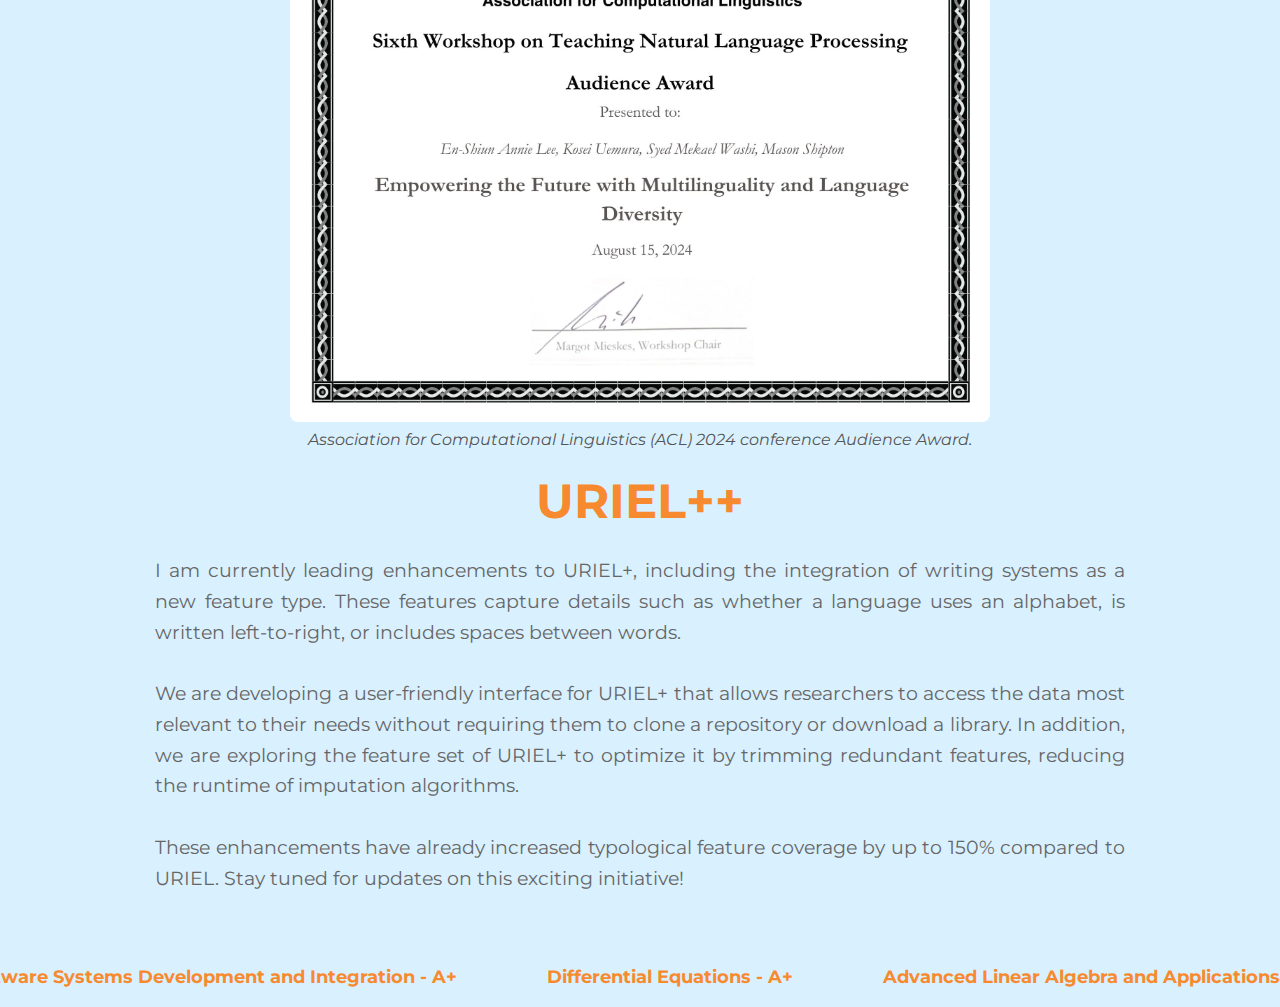
<file: research.html>
<!DOCTYPE html>
<html lang="en">

<head>
    <meta charset="UTF-8">
    <meta name="viewport" content="width=device-width, initial-scale=1.0">
    <meta name="description" content="Mason Shipton's research, including URIEL+, the natural language processing curriculum and assignments at Ontario Tech, and his knowledge base of writing systems.">
    <title>Research - Mason Shipton</title>
    <link href="https://fonts.googleapis.com/css2?family=Montserrat:wght@400;700&display=swap" rel="stylesheet">
    <link rel="stylesheet" href="styles.css">
</head>

<body>
    <!--Horizontal scrolling bar of technical skills, including languages, frameworks, and tools.-->
    <div class="skills-container">
        <div class="skills-scroll">
           <img src="images/skills_scroll/python.jpg" alt="Python Logo" class="skill-item" data-description="Python: Taught in Intro to Computer Science (CSCI 1030U). Used for URIEL+, the Ontario Tech University natural language processing course assignments, and currently for developing a knowledge base of writing systems (see Research). Teaching the language as a peer tutor.">
           <img src="images/skills_scroll/c.jpg" alt="C Logo" class="skill-item" data-description="C: Taught in Programming Workshop I (CSCI 1060U) and II (CSCI 1061U), including pointers and dynamic memory. Teaching the language as a peer tutor.">
           <img src="images/skills_scroll/c++.jpg" alt="C++ Logo" class="skill-item" data-description="C++: Taught in Programming Workshop I (CSCI 1060U) and II (CSCI 1061U), including pointers and dynamic memory. Teaching the language as a peer tutor.">
           <img src="images/skills_scroll/java.jpg" alt="Java Logo" class="skill-item" data-description="Java: Taught in high school as well as in Data Structures (CSCI 2010U). Used for FedTrek, a target shooter game utilizing polymorphism and inheritance. Teaching the language as a peer tutor.">
           <img src="images/skills_scroll/sql.jpg" alt="SQL Logo" class="skill-item" data-description="SQL: Self-taught. Working on a data analytics project with SQL, Python, Tableau, Power BI, and Excel. Stay tuned!">
           <img src="images/skills_scroll/html.jpg" alt="HTML5 Logo" class="skill-item" data-description="HTML5: Self-taught. Used for this website.">
           <img src="images/skills_scroll/css.jpg" alt="CSS Logo" class="skill-item" data-description="CSS: Self-taught. Used for this website.">
           <img src="images/skills_scroll/javascript.jpg" alt="JavaScript Logo" class="skill-item" data-description="JavaScript: Self-taught. Used for this website.">
           <img src="images/skills_scroll/assembly.jpg" alt="x86-64 Assembly Logo" class="skill-item" data-description="x86-64 Assembly: Taught in Computer Architecture (CSCI 2050U). Teaching the language as a peer tutor.">
           <img src="images/skills_scroll/vscode.jpg" alt="Visual Studio Code Logo" class="skill-item" data-description="Visual Studio Code: Taught in Intro to Computer Science (CSCI 1030U). My go-to IDE for classes and research work. Teaching the tool as a peer tutor.">
           <img src="images/skills_scroll/latex.jpg" alt="Latex Logo" class="skill-item" data-description="LaTex: Self-taught. Used for writing research publications (see Research).">
           <img src="images/skills_scroll/matlab.jpg" alt="Matlab Logo" class="skill-item" data-description="MATLAB: Taught in Linear Algebra (MATH 2050U). Teaching the language as a peer tutor.">
           <img src="images/skills_scroll/numpy.jpg" alt="NumPy Logo" class="skill-item" data-description="NumPy: Self-taught. Used for language vectors in URIEL+ and the knowledge base of writing systems (see Research).">
           <img src="images/skills_scroll/pandas.jpg" alt="Pandas Logo" class="skill-item" data-description="Pandas: Self-taught. Used for reading and writing CSVs in URIEL+ and the knowledge base of writing systems (see Research).">
           <img src="images/skills_scroll/matplotlib.jpg" alt="Matplotlib Logo" class="skill-item" data-description="Matplotlib: Self-taught. Used to create figures for publications (see Research).">
           <img src="images/skills_scroll/apache.jpg" alt="Apache Spark Logo" class="skill-item" data-description="Apache Spark: Self-taught. Used for efficient database management and real-time data processing.">
           <img src="images/skills_scroll/git.jpg" alt="Git Logo" class="skill-item" data-description="Git: Taught in Intro to Computer Science (CSCI 1030U). Used for URIEL+, the Ontario Tech University natural language processing course assignments, and currently for developing a knowledge base of writing systems (see Research). Teaching the tool as a peer tutor.">
           <img src="images/skills_scroll/linux.jpg" alt="Linux Logo" class="skill-item" data-description="Linux: Taught in Programming Workshop I (CSCI 1060U). Used to execute downstream tasks to validate URIEL+ and currently for the knowledge base of writing systems. Teaching the tool as a peer tutor.">
           <img src="images/skills_scroll/jupyter.jpg" alt="Jupyter Logo" class="skill-item" data-description="Jupyter: Taught in Programming Workshop I (CSCI 1060U). Used to create the URIEL+ demo and Ontario Tech University natural language processing course assignments. Teaching the tool as a peer tutor.">
           <img src="images/skills_scroll/powerpoint.jpg" alt="PowerPoint Logo" class="skill-item" data-description="PowerPoint: Self-taught. Used for meetings and conference presentations at Lee Language Lab.">
           <img src="images/skills_scroll/excel.jpg" alt="Excel Logo" class="skill-item" data-description="Excel: Self-taught. Used at Lee Language Lab to record experimental results and to conduct literature review.">
           <img src="images/skills_scroll/instagram.jpg" alt="Instagram Logo" class="skill-item" data-description="Instagram: Self-taught. Used for sharing news and updates from Lee Language Lab (see Contact).">
           <img src="images/skills_scroll/linkedin.jpg" alt="LinkedIn Logo" class="skill-item" data-description="LinkedIn: Self-taught. Used for posting news, guest talks, and updates from Lee Language Lab (see Contact).">
           <img src="images/skills_scroll/youtube.jpg" alt="YouTube Logo" class="skill-item" data-description="YouTube: Self-taught. Used for sharing Lee Language Lab tutorials, guest talks, and presentations (see Contact).">
        </div>
    </div>
    <!-- Skill Tooltip Box -->
    <div id="skill-tooltip" class="skill-tooltip"></div>

    <!--Light Mode \ Dark Mode Toggle-->
    <button id="dark-mode-toggle">
        <img src="images/dark_mode_toggle/sun.jpg" alt="Light Mode" id="toggle-icon">
    </button>

    <!--Header and typing text with Objectives.-->
    <header>
        <h1 id="h1-dark-mode-change">Mason Shipton</h1>
        <p>
            <span id="typing-text"></span>
        </p>
    </header>

    <!--Navigation between different pages.-->
    <nav>
        <ul>
            <li><a href="index.html">Home</a></li>
            <li><a href="about.html">About Me</a></li>
            <li><a href="research.html">Research</a></li>
            <li><a href="resume.html">Resume/CV</a></li>
            <li><a href="contact.html">Contact</a></li>
        </ul>
    </nav>

    <main>
        <section class="content">
            <div class="text-and-image">
                <h1>Lee Language Lab</h1>
            </div>

            <div class="text-and-image">
                <p id="p-dark-mode-change">Since April 2024, I have been working at Lee Language Lab (L³), a research lab at Ontario Tech University and the University of Toronto, led by Dr. Annie En-Shiun Lee. The lab focuses on language diversity and multilingualism in language technology, aiming to make the technology more inclusive and accessible. Notable publications from the lab include <a href="https://arxiv.org/abs/2406.09334" target="_blank" rel="noopener">ProxyLM</a>, a framework for predicting the performance of models such as M2M100 and NLLB in multilingual settings; <a href="https://aclanthology.org/2024.findings-emnlp.793/" target="_blank" rel="noopener">AfriInstruct</a>, which explores instruction-tuning for multiple African languages across various tasks; and <a href="https://arxiv.org/abs/2409.18472" target="_blank" rel="noopener">URIEL+</a>, a knowledge base of language features for natural language processing tasks and linguistics, which I led the development of. Learn more about Lee Language Lab <a href="https://www.cs.toronto.edu/~ealee/public/" target="_blank" rel="noopener">here</a>.</p>
                
                <figure>
                    <img src="images/research/leelab.jpg" alt="Lee Language Lab (L³) Logo" class="generic-image">
                    <figcaption id="p-dark-mode-change">Lee Language Lab (L³) Logo.</figcaption>
                </figure>
            </div>

            <div class="heading-and-image">
                <h1>URIEL+</h1>
            </div>

            <figure>
                <iframe width="420" height="315"
                    src="https://www.youtube.com/embed/teqLE4P0AiI">
                </iframe>
                <figcaption id="p-dark-mode-change">Video of the URIEL+ conference presentation at COLING 2025 by Aditya Khan.</figcaption>
            </figure>

            <div class="text-and-image">
                <p id="p-dark-mode-change">I am the team lead of the Language Distance team at L³. My work began with assisting in and proofreading the camera-ready version of the workshop paper, <i><a href="https://aclanthology.org/2024.naacl-srw.25/" target="_blank" rel="noopener">A Reproducibility Study on Quantifying Language Similarity: The Impact of Missing Values in the URIEL Knowledge Base</a></i>, for NAACL 2024. This paper aimed to reproduce the language distances in URIEL, a knowledge base that represents languages as geographical, phylogenetic, and typological vectors. In addition, URIEL contains pre-computed numerical distances between these language vectors, indicating how similar (0 for identical) or different (1 for furthest apart) two languages are. These distances are retrieved using lang2vec, a Python query tool for the URIEL knowledge base.</p>

                <figure>
                    <img src="images/research/uriel.jpg" alt="Figure outlining how URIEL unifies information from various sources. Taken from Toossi et al., 2024." class="generic-image">
                    <figcaption id="p-dark-mode-change">Figure outlining how URIEL unifies information from various sources. Taken from Toossi et al., 2024.</figcaption>
                </figure>
            </div>

            <p id="p-dark-mode-change">The authors of the reproducibility study became interested in URIEL after publishing another paper, <i><a href="https://aclanthology.org/2024.findings-eacl.100/" target="_blank" rel="noopener">Predicting Machine Translation Performance on Low-Resource Languages: The Role of Domain Similarity</a></i>. For that study, they used URIEL and lang2vec to retrieve language distances between South Asian languages as predictors for machine translation performance. However, they found that the distances between these languages were nearly identical, which reduced the effectiveness of the distance values as predictors. Upon further investigation, the team discovered that low-resource languages, including many South Asian languages, had sparse data in URIEL, prompting a deeper dive into the knowledge base.<br><br>
                In their reproducibility study, they found that nearly a third (31.24%) of the languages in URIEL that supported language distances had no typological linguistic feature information. In addition, they discovered that missing values in feature vectors were likely replaced with defaults: a value of 1 if all values were missing, and a 0 if only some values were missing. However, there was no explanation for these replacement decisions in the URIEL paper, URIEL documentation, or the lang2vec library documentation. Furthermore, the study revealed conflicting documentation regarding how the distances were computed, with the URIEL documentation referencing modified angular distance, while the lang2vec documentation referred to cosine distance.<br><br>
                This brings us to L³’s next initiative: improving the URIEL knowledge base by addressing the issues identified in the reproducibility study, which I led. To tackle the low typological feature coverage, particularly for low-resource languages, data from five new or updated linguistic resources—SAPhon, BDPROTO, Grambank, APiCS, and eWAVE—was integrated into URIEL+. URIEL+ now includes 361 additional languages compared to URIEL and expands typological feature coverage for 2,898 languages.</p>

            <figure>
                <img src="images/research/feature_coverage.jpg" alt="Number of languages with available syntactic (syn), phonological (pho), inventory (inv), and morphological (mor) data in URIEL and URIEL+ with all five databases, is shown for high resource languages (HRLs), medium resource languages (MRLs), and low resource languages (LRLs) (Joshi et al., 2020) from left to right. Taken from Khan et al., 2025." class="research-image">
                <figcaption id="p-dark-mode-change">Number of languages with available syntactic (syn), phonological (pho), inventory (inv), and morphological (mor) data in URIEL and URIEL+ with all five databases, is shown for high resource languages (HRLs), medium resource languages (MRLs), and low resource languages (LRLs) (Joshi et al., 2020) from left to right. Taken from Khan et al., 2025.</figcaption>
            </figure>

            <p id="p-dark-mode-change">The ambiguity in handling missing values and inconsistent documentation was resolved with several user-focused enhancements. We implemented a robust distance calculation system that:</p>
            <ol id="p-dark-mode-change">
                <li>Disallows calculations when two languages do not have enough data.</li>
                <li>Allows users to choose the distance metric (angular or cosine).</li>
                <li>Enables customized distance calculations using arbitrary subsets of features.</li>
            </ol>

            <p id="p-dark-mode-change">To support distance calculations for languages without data, we introduced advanced imputation algorithms, including k-nearest neighbor imputation, MIDASpy imputation, and softImpute imputation. In addition, we incorporated confidence scores for distances, which account for factors in the language vectors such as data completeness, data agreement, and imputation quality.<br><br>
                We validated URIEL+ through three key evaluations:</p>
            <ol id="p-dark-mode-change">
                <li><strong id="p-dark-mode-change">Imputation Quality Test</strong>: Metrics such as accuracy and F1-score were used to assess the provided imputation algorithms, all of which achieved over 84% accuracy, outperforming baseline mean imputation.</li>
                <figure>
                    <img src="images/research/imputation_quality_test.jpg" alt="Summary of imputation quality test results, with metrics grouped by union-aggregated and average-aggregated data. We maximise F1 on union-aggregated data and minimise RMSE on average-aggregated data. Bolded entries indicate the best results in each category. Taken from Khan et al., 2025." class="research-image">
                    <figcaption id="p-dark-mode-change">Summary of imputation quality test results, with metrics grouped by union-aggregated and average-aggregated data. We maximise F1 on union-aggregated data and minimise RMSE on average-aggregated data. Bolded entries indicate the best results in each category. Taken from Khan et al., 2025.</figcaption>
                </figure>
                <li><strong id="p-dark-mode-change">Performance in Natural Language Processing Tasks</strong>: We tested URIEL+ vectors and distances in natural language processing tasks previously reliant on URIEL, including ProxyLM (performance prediction using URIEL distances), LangRank (ranking transfer languages), and LinguAlchemy (enhancing multilingual model performance using syntactic and geographic vectors). URIEL+ improved task performance by up to 50%.</li>
                <figure>
                    <img src="images/research/downstream_tasks.jpg" alt="Results for each subtasks in LANGRANK, LINGUALCHEMY, and PROXYLM. Higher values indicate better performance for LANGRANK and LINGUALCHEMY, while lower values do so for PROXYLM. ↑ indicates an improvement, and ↓ signifies a decline relative to URIEL. Bolded numbers indicate results that are statistically significant at a 0.05 significance level using the Wilcoxon signed-rank test. Taken from Khan et al., 2025." class="research-image">
                    <figcaption id="p-dark-mode-change">Results for each subtasks in LANGRANK, LINGUALCHEMY, and PROXYLM. Higher values indicate better performance for LANGRANK and LINGUALCHEMY, while lower values do so for PROXYLM. ↑ indicates an improvement, and ↓ signifies a decline relative to URIEL. Bolded numbers indicate results that are statistically significant at a 0.05 significance level using the Wilcoxon signed-rank test. Taken from Khan et al., 2025.</figcaption>
                </figure>
                <li><strong id="p-dark-mode-change">Alignment with the Gower Coefficient</strong>: URIEL+ showed positive correlation with the Gower coefficient, a linguistic distance measure, whereas URIEL showed negative correlation.</li>
            </ol>

            <p id="p-dark-mode-change">We released URIEL+ as an open-source knowledge base on GitHub and as a Python library. In addition, we presented our work in a paper, <i><a href="https://arxiv.org/abs/2409.18472" target="_blank" rel="noopener">URIEL+: Enhancing Linguistic Inclusion and Usability in a Typological and Multilingual Knowledge Base</a></i>, accepted at the International Conference on Computational Linguistics (COLING 2025).</p>
        
            <div class="heading-and-image">
                <h1>CSCI 4055U - Natural Language Processing</h1>
            </div>

            <figure>
                <iframe width="420" height="315"
                    src="https://www.youtube.com/embed/ZCM5J7Ehw40">
                </iframe>
                <figcaption id="p-dark-mode-change">Video of the CSCI 4055U conference presentation at ACL 2024 by Mekael Wasti, Kosei Uemura, and I.</figcaption>
            </figure>

            <p id="p-dark-mode-change">Around the same time I was leading the development of URIEL+, I collaborated with a small team to develop the natural language processing (NLP) curriculum and assignments for the undergraduate and graduate computer science course CSCI 4055U - Natural Language Processing at Ontario Tech University. The course assignments focus on multilinguality and leveraging personal experiences, reflecting the diversity of the local community in Oshawa, where Ontario Tech is located. Oshawa has a high proportion of first-generation immigrants, and in 2023, every graduate student at the university spoke a second, non-official language. Therefore, this focus empowers the university’s diverse population.</p>
            <figure>
                <img src="images/research/contents.jpg" alt="Contents of the weekly lectures and corresponding lab notebooks. Taken from Lee et al., 2024." class="research-image">
                <figcaption id="p-dark-mode-change">Contents of the weekly lectures and corresponding lab notebooks. Taken from Lee et al., 2024.</figcaption>
            </figure>

            <p id="p-dark-mode-change">The course features three assignments:</p>
            <ul id="p-dark-mode-change">
                <li>Assignment 1:  A Journey through Language Modelling - Introduces language modeling for low-resource languages.</li>
                <li>Assignment 2: Neural Machine Translation with Custom Vocabulary Building & Transformer - Covers neural machine translation (NMT) through custom vocabulary and transformer implementation.</li>
                <li>Assignment 3: Adapting Languages with Fine-Tuning - Focuses on adapting models for low-resource languages.</li>
            </ul>

            <p id="p-dark-mode-change">The course is described in more detail in the paper, <i><a href="https://aclanthology.org/2024.teachingnlp-1.10/" target="_blank" rel="noopener">Empowering the Future with Multilinguality and Language Diversity</a></i>, which was accepted at the Association for Computational Linguistics (ACL 2024) conference and received the Audience Award.</p>
            <figure>
            <img src="images/research/audience_award.jpg" alt="Association for Computational Linguistics (ACL) 2024 conference Audience Award." class="audience-award2">
                <figcaption id="p-dark-mode-change">Association for Computational Linguistics (ACL) 2024 conference Audience Award.</figcaption>
            </figure>
            
            <div class="heading-and-image">
                <h1>URIEL++</h1>
            </div>

            <p id="p-dark-mode-change">I am currently leading enhancements to URIEL+, including the integration of writing systems as a new feature type. These features capture details such as whether a language uses an alphabet, is written left-to-right, or includes spaces between words.<br><br>
                We are developing a user-friendly interface for URIEL+ that allows researchers to access the data most relevant to their needs without requiring them to clone a repository or download a library. In addition, we are exploring the feature set of URIEL+ to optimize it by trimming redundant features, reducing the runtime of imputation algorithms.<br><br>
                These enhancements have already increased typological feature coverage by up to 150% compared to URIEL. Stay tuned for updates on this exciting initiative!</p>
        </section>
    </main>

    <!--Horizontal scrolling bar of course grades.-->
    <div class="grades-container">
        <div class="grades-scroll">
            <span class="grade-item" data-description="CSCI 2020U: Topics covered include configuration management, software design, coding standards, software testing and maintenance, basic software tools, software libraries, graphical user interfaces and network programming.">Software Systems Development and Integration - A+</span>
            <span class="grade-item" data-description="MATH 2060U: Topics covered include Newtonian mechanics, chemical kinetics, and ecological system models; basic properties of differential and difference equations, techniques for solving them, and a range of applications.">Differential Equations - A+</span>
            <span class="grade-item" data-description="MATH 2055U: Topics covered include Euclidean vector spaces, general vector spaces, inner product spaces, eigenvalues and eigenvectors, diagonalization, linear transformations, complex vector spaces, least square fitting of data, LU-decompositions Markov chains, graph theory and cubic spline approximations.">Advanced Linear Algebra and Applications - A+</span>
            <span class="grade-item" data-description="CSCI 2040U: Topics covered include software process, software requirements, software architecture, design patterns, notations, and techniques for software design and analysis.">Software Design and Analysis - A+</span>
            <span class="grade-item" data-description="CSCI 2072U: Topics covered include computer arithmetic, solution of nonlinear equations in a single variable, interpolation and data-fitting, numerical differentiation and integration, solution of differential equations, and elements of numerical linear algebra.">Computational Science - A+</span>
            <span class="grade-item" data-description="STAT 2010U: Topics covered include basic concepts of probability theory: events, sample spaces, probability; basic concepts of discrete mathematics: set theory, propositional logic, combinatorics; probability: marginal probability, conditional probability, independence, discrete and continuous random variables; probability distributions: binomial, Poisson, uniform, normal, etc.; mean and variance; the central limit theorem; statistical inference: estimation, significance tests, confidence intervals; Chi Square Tests; introduction to experimental design; introduction to correlation and regression.">Statistics and Probability - A+</span>
            <span class="grade-item" data-description="CSCI 2000U: Topics covered include automation of data analysis tasks using command-line user interfaces (e.g., the Unix shell); managing code and data using a version control system; modular programming for scientific data analysis; debugging and testing scientific software; plotting data (i.e., two- and three-dimensional graphics).">Scientific Data Analysis - A+</span>
            <span class="grade-item" data-description="MATH 2015U: Topics covered include cylinders and quadric surfaces; multivariate functions (scalar fields, limits, continuity, partial derivatives, chain rule); directional derivatives and gradients; curves and surfaces in Euclidean space; Taylor’s theorem in several variables; linear and quadratic approximations; multivariate optimization; iterated integrals over rectangular domains in 2 and 3 dimensions; spherical and cylindrical polar coordinate transformations; general coordinate transformations; iterated integrals over non-rectangular domains; vector fields; vector differential operators (gradient, divergence, curl); parametric curves and arc length; parametric surfaces and surface area; line integrals and surface integrals; Green’s theorem; Gauss’ theorem; Stokes’ theorem.">Calculus III - A+</span>
            <span class="grade-item" data-description="CSCI 2010U: Topics covered include problem analysis, design of algorithms and programs, selection of data types, decision-making, program correctness and programming style">Data Structures - A+</span>
            <span class="grade-item" data-description="SCCO 0999U: Topics covered include goal setting, job search, networking, resume and cover letter creation, on-line profiles, social media, verbal pitch, applying to jobs, interview techniques, following up, as well as time management, professional communication and behaviour, and persevering after rejection.">Science Co-op Success Program - A+</span>
            <span class="grade-item" data-description="CSCI 2110U: Topics covered include first-order logic, set theory, number theory, fundamental techniques of mathematical proof, relations, functions, induction and recursion, combinatorics, discrete probability, finite-state machines, and graph theory.">Discrete Mathematics - A+</span>
            <span class="grade-item" data-description="MATH 2050U: Topics covered include the algebra of matrices; qualitative and quantitative solutions of systems of linear equations; determinants and matrix inverses; real and complex vector spaces, and subspaces, linear independence, bases, dimension and co-ordinates; inner product spaces and the Gram-Schmidt process; inconsistent (over determined) systems of equations, least squares solutions and regression; linear maps and matrices, change of basis and similar matrices; eigenvalues, eigenvectors and matrix diagonalization; diagonalization of real symmetric matrices and quadratic forms.">Linear Algebra - A+</span>
            <span class="grade-item" data-description="MATH 1020U: Topics covered include applications to volumes, arc length, polar co-ordinates and functions of two or more variables, as well as Multivariable calculus, including partial derivatives, differential equations, Taylor and MacLauren series, double integrals.">Calculus II - A+</span>
            <span class="grade-item" data-description="BUSI 1700U: Topics covered include starting and managing a successful new business venture; new venture capital, creation, and management.">Entrepreneurship - A+</span>
            <span class="grade-item" data-description="PHY 1020U: Topics covered include electric charge and Coulomb’s law; electric field, electric flux, Gauss’ law; electrostatic potential, capacitance; Kirchoff’s laws in DC circuits. Magnetic forces and magnetic field; Biot-Savart law; Ampere’s law; magnetic flux, Faraday’s law, inductance; AC circuits. Electromagnetic waves; wave propagation; waves in matter. Geometrical and wave optics; special relativity.">Physics II - A+</span>
            <span class="grade-item" data-description="CSCI 1061U: Topics covered include advanced program design, design patterns, program refactoring, templates and standard template libraries, data structures, debugging and version control.">Programming Workshop II - A+</span>
            <span class="grade-item" data-description="CSCI 2050U: Topics covered include representation of information, logic elements used for storing and processing information, how the information storage and processing elements are linked together to function as a computer system, the basic hardware components of a system and how they are connected, how secondary storage, registers and control units must co-ordinate to provide an effective environment for application programming, and the components of a multi-level memory, and how it interfaces with the I/O and central processor.">Computer Architecture - A+</span>
            <span class="grade-item" data-description="MATH 1010U: Topics covered include limits, continuity, the derivative, Mean Value Theorem for derivatives and integrals, approximation by differentials, Fermat’s Theorem, differentiation and anti-differentiation, definite integrals, areas between curves, and the Fundamental Theorem of Calculus.">Calculus I - A+</span>
            <span class="grade-item" data-description="PHY 1010U: Topics covered include basic mechanics, Newton’s laws of motion; kinematics and dynamics in one and two dimensions; work and energy; friction; momentum and collisions; angular momentum, torque and rotation of rigid bodies; gravitation; simple harmonic motion; mechanical and sound waves; static equilibrium; fluid mechanics; kinetic theory of gases and thermodynamics.">Physics I - A+</span>
            <span class="grade-item" data-description="CSCI 1030U: Topics covered include program solving, data structures and algorithms from areas such as artificial intelligence, computer architecture, networking and the Internet.">Computer Science - A+</span>
            <span class="grade-item" data-description="CSCI 1060U: Topics covered include program design, problem solving strategies, program documentation, memory management and object-oriented program design.">Programming Workshop I - A+</span>
            <span class="grade-item" data-description="SSCI 1470U: Topics covered include analyses of scientific and technological developments from the perspective of broad social impacts.">Impact of Science and Technology on Society - A+</span>
        </div>
    </div>
    <!-- Grades Tooltip Box -->
    <div id="grade-tooltip" class="grade-tooltip"></div>
    
    <script src="script.js"></script>
</body>

</html>
</file>
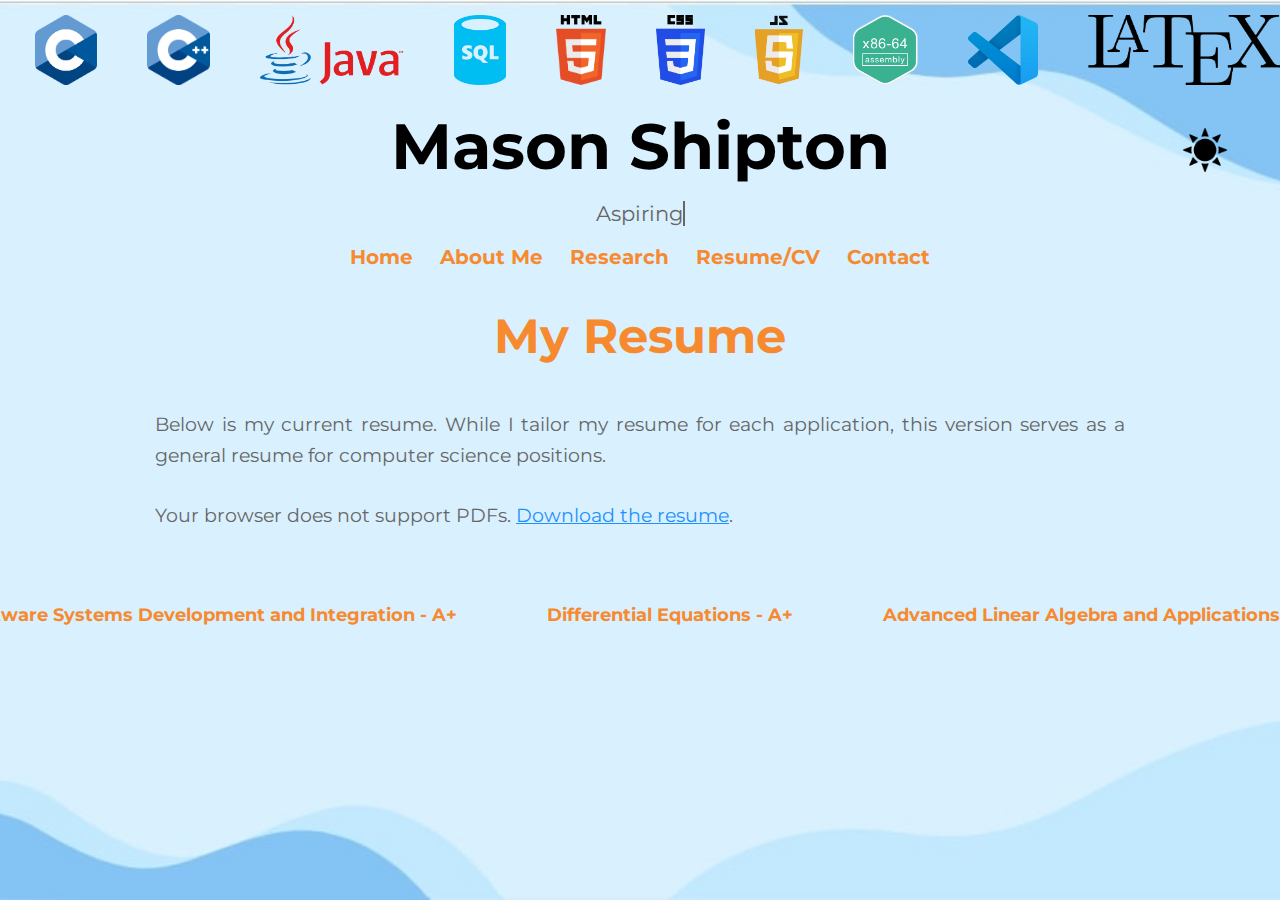
<file: resume.html>
<!DOCTYPE html>
<html lang="en">

<head>
    <meta charset="UTF-8">
    <meta name="viewport" content="width=device-width, initial-scale=1.0">
    <meta name="description" content="Mason Shipton's resume, which includes Skills, Education, Experience">
    <title>Resume - Mason Shipton</title>
    <link href="https://fonts.googleapis.com/css2?family=Montserrat:wght@400;700&display=swap" rel="stylesheet">
    <link rel="stylesheet" href="styles.css">
</head>

<body>
    <!--Horizontal scrolling bar of technical skills, including languages, frameworks, and tools.-->
    <div class="skills-container">
        <div class="skills-scroll">
           <img src="images/skills_scroll/python.jpg" alt="Python Logo" class="skill-item" data-description="Python: Taught in Intro to Computer Science (CSCI 1030U). Used for URIEL+, the Ontario Tech University natural language processing course assignments, and currently for developing a knowledge base of writing systems (see Research). Teaching the language as a peer tutor.">
           <img src="images/skills_scroll/c.jpg" alt="C Logo" class="skill-item" data-description="C: Taught in Programming Workshop I (CSCI 1060U) and II (CSCI 1061U), including pointers and dynamic memory. Teaching the language as a peer tutor.">
           <img src="images/skills_scroll/c++.jpg" alt="C++ Logo" class="skill-item" data-description="C++: Taught in Programming Workshop I (CSCI 1060U) and II (CSCI 1061U), including pointers and dynamic memory. Teaching the language as a peer tutor.">
           <img src="images/skills_scroll/java.jpg" alt="Java Logo" class="skill-item" data-description="Java: Taught in high school as well as in Data Structures (CSCI 2010U). Used for FedTrek, a target shooter game utilizing polymorphism and inheritance. Teaching the language as a peer tutor.">
           <img src="images/skills_scroll/sql.jpg" alt="SQL Logo" class="skill-item" data-description="SQL: Self-taught. Working on a data analytics project with SQL, Python, Tableau, Power BI, and Excel. Stay tuned!">
           <img src="images/skills_scroll/html.jpg" alt="HTML5 Logo" class="skill-item" data-description="HTML5: Self-taught. Used for this website.">
           <img src="images/skills_scroll/css.jpg" alt="CSS Logo" class="skill-item" data-description="CSS: Self-taught. Used for this website.">
           <img src="images/skills_scroll/javascript.jpg" alt="JavaScript Logo" class="skill-item" data-description="JavaScript: Self-taught. Used for this website.">
           <img src="images/skills_scroll/assembly.jpg" alt="x86-64 Assembly Logo" class="skill-item" data-description="x86-64 Assembly: Taught in Computer Architecture (CSCI 2050U). Teaching the language as a peer tutor.">
           <img src="images/skills_scroll/vscode.jpg" alt="Visual Studio Code Logo" class="skill-item" data-description="Visual Studio Code: Taught in Intro to Computer Science (CSCI 1030U). My go-to IDE for classes and research work. Teaching the tool as a peer tutor.">
           <img src="images/skills_scroll/latex.jpg" alt="Latex Logo" class="skill-item" data-description="LaTex: Self-taught. Used for writing research publications (see Research).">
           <img src="images/skills_scroll/matlab.jpg" alt="Matlab Logo" class="skill-item" data-description="MATLAB: Taught in Linear Algebra (MATH 2050U). Teaching the language as a peer tutor.">
           <img src="images/skills_scroll/numpy.jpg" alt="NumPy Logo" class="skill-item" data-description="NumPy: Self-taught. Used for language vectors in URIEL+ and the knowledge base of writing systems (see Research).">
           <img src="images/skills_scroll/pandas.jpg" alt="Pandas Logo" class="skill-item" data-description="Pandas: Self-taught. Used for reading and writing CSVs in URIEL+ and the knowledge base of writing systems (see Research).">
           <img src="images/skills_scroll/matplotlib.jpg" alt="Matplotlib Logo" class="skill-item" data-description="Matplotlib: Self-taught. Used to create figures for publications (see Research).">
           <img src="images/skills_scroll/apache.jpg" alt="Apache Spark Logo" class="skill-item" data-description="Apache Spark: Self-taught. Used for efficient database management and real-time data processing.">
           <img src="images/skills_scroll/git.jpg" alt="Git Logo" class="skill-item" data-description="Git: Taught in Intro to Computer Science (CSCI 1030U). Used for URIEL+, the Ontario Tech University natural language processing course assignments, and currently for developing a knowledge base of writing systems (see Research). Teaching the tool as a peer tutor.">
           <img src="images/skills_scroll/linux.jpg" alt="Linux Logo" class="skill-item" data-description="Linux: Taught in Programming Workshop I (CSCI 1060U). Used to execute downstream tasks to validate URIEL+ and currently for the knowledge base of writing systems. Teaching the tool as a peer tutor.">
           <img src="images/skills_scroll/jupyter.jpg" alt="Jupyter Logo" class="skill-item" data-description="Jupyter: Taught in Programming Workshop I (CSCI 1060U). Used to create the URIEL+ demo and Ontario Tech University natural language processing course assignments. Teaching the tool as a peer tutor.">
           <img src="images/skills_scroll/powerpoint.jpg" alt="PowerPoint Logo" class="skill-item" data-description="PowerPoint: Self-taught. Used for meetings and conference presentations at Lee Language Lab.">
           <img src="images/skills_scroll/excel.jpg" alt="Excel Logo" class="skill-item" data-description="Excel: Self-taught. Used at Lee Language Lab to record experimental results and to conduct literature review.">
           <img src="images/skills_scroll/instagram.jpg" alt="Instagram Logo" class="skill-item" data-description="Instagram: Self-taught. Used for sharing news and updates from Lee Language Lab (see Contact).">
           <img src="images/skills_scroll/linkedin.jpg" alt="LinkedIn Logo" class="skill-item" data-description="LinkedIn: Self-taught. Used for posting news, guest talks, and updates from Lee Language Lab (see Contact).">
           <img src="images/skills_scroll/youtube.jpg" alt="YouTube Logo" class="skill-item" data-description="YouTube: Self-taught. Used for sharing Lee Language Lab tutorials, guest talks, and presentations (see Contact).">
        </div>
    </div>
    <!-- Skill Tooltip Box -->
    <div id="skill-tooltip" class="skill-tooltip"></div>

    <!--Light Mode \ Dark Mode Toggle-->
    <button id="dark-mode-toggle">
        <img src="images/dark_mode_toggle/sun.jpg" alt="Light Mode" id="toggle-icon">
    </button>

    <!--Header and typing text with Objectives.-->
    <header>
        <h1 id="h1-dark-mode-change">Mason Shipton</h1>
        <p>
            <span id="typing-text"></span>
        </p>
    </header>

    <!--Navigation between different pages.-->
    <nav>
        <ul>
            <li><a href="index.html">Home</a></li>
            <li><a href="about.html">About Me</a></li>
            <li><a href="research.html">Research</a></li>
            <li><a href="resume.html">Resume/CV</a></li>
            <li><a href="contact.html">Contact</a></li>
        </ul>
    </nav>

    <main>
        <section class="content">
            <div class="text-and-image">
                <h1>My Resume</h1>
            </div>

            <p id="p-dark-mode-change">Below is my current resume. While I tailor my resume for each application, this version serves as a general resume for computer science positions.</p>
        
            <object data="images/resume/resume.pdf" type="application/pdf" width="100%" height="600px">
                <p>Your browser does not support PDFs. <a href="images/resume/resume.pdf">Download the resume</a>.</p>
            </object>
        </section>
    </main>

    <!--Horizontal scrolling bar of course grades.-->
    <div class="grades-container">
        <div class="grades-scroll">
            <span class="grade-item" data-description="CSCI 2020U: Topics covered include configuration management, software design, coding standards, software testing and maintenance, basic software tools, software libraries, graphical user interfaces and network programming.">Software Systems Development and Integration - A+</span>
            <span class="grade-item" data-description="MATH 2060U: Topics covered include Newtonian mechanics, chemical kinetics, and ecological system models; basic properties of differential and difference equations, techniques for solving them, and a range of applications.">Differential Equations - A+</span>
            <span class="grade-item" data-description="MATH 2055U: Topics covered include Euclidean vector spaces, general vector spaces, inner product spaces, eigenvalues and eigenvectors, diagonalization, linear transformations, complex vector spaces, least square fitting of data, LU-decompositions Markov chains, graph theory and cubic spline approximations.">Advanced Linear Algebra and Applications - A+</span>
            <span class="grade-item" data-description="CSCI 2040U: Topics covered include software process, software requirements, software architecture, design patterns, notations, and techniques for software design and analysis.">Software Design and Analysis - A+</span>
            <span class="grade-item" data-description="CSCI 2072U: Topics covered include computer arithmetic, solution of nonlinear equations in a single variable, interpolation and data-fitting, numerical differentiation and integration, solution of differential equations, and elements of numerical linear algebra.">Computational Science - A+</span>
            <span class="grade-item" data-description="STAT 2010U: Topics covered include basic concepts of probability theory: events, sample spaces, probability; basic concepts of discrete mathematics: set theory, propositional logic, combinatorics; probability: marginal probability, conditional probability, independence, discrete and continuous random variables; probability distributions: binomial, Poisson, uniform, normal, etc.; mean and variance; the central limit theorem; statistical inference: estimation, significance tests, confidence intervals; Chi Square Tests; introduction to experimental design; introduction to correlation and regression.">Statistics and Probability - A+</span>
            <span class="grade-item" data-description="CSCI 2000U: Topics covered include automation of data analysis tasks using command-line user interfaces (e.g., the Unix shell); managing code and data using a version control system; modular programming for scientific data analysis; debugging and testing scientific software; plotting data (i.e., two- and three-dimensional graphics).">Scientific Data Analysis - A+</span>
            <span class="grade-item" data-description="MATH 2015U: Topics covered include cylinders and quadric surfaces; multivariate functions (scalar fields, limits, continuity, partial derivatives, chain rule); directional derivatives and gradients; curves and surfaces in Euclidean space; Taylor’s theorem in several variables; linear and quadratic approximations; multivariate optimization; iterated integrals over rectangular domains in 2 and 3 dimensions; spherical and cylindrical polar coordinate transformations; general coordinate transformations; iterated integrals over non-rectangular domains; vector fields; vector differential operators (gradient, divergence, curl); parametric curves and arc length; parametric surfaces and surface area; line integrals and surface integrals; Green’s theorem; Gauss’ theorem; Stokes’ theorem.">Calculus III - A+</span>
            <span class="grade-item" data-description="CSCI 2010U: Topics covered include problem analysis, design of algorithms and programs, selection of data types, decision-making, program correctness and programming style">Data Structures - A+</span>
            <span class="grade-item" data-description="SCCO 0999U: Topics covered include goal setting, job search, networking, resume and cover letter creation, on-line profiles, social media, verbal pitch, applying to jobs, interview techniques, following up, as well as time management, professional communication and behaviour, and persevering after rejection.">Science Co-op Success Program - A+</span>
            <span class="grade-item" data-description="CSCI 2110U: Topics covered include first-order logic, set theory, number theory, fundamental techniques of mathematical proof, relations, functions, induction and recursion, combinatorics, discrete probability, finite-state machines, and graph theory.">Discrete Mathematics - A+</span>
            <span class="grade-item" data-description="MATH 2050U: Topics covered include the algebra of matrices; qualitative and quantitative solutions of systems of linear equations; determinants and matrix inverses; real and complex vector spaces, and subspaces, linear independence, bases, dimension and co-ordinates; inner product spaces and the Gram-Schmidt process; inconsistent (over determined) systems of equations, least squares solutions and regression; linear maps and matrices, change of basis and similar matrices; eigenvalues, eigenvectors and matrix diagonalization; diagonalization of real symmetric matrices and quadratic forms.">Linear Algebra - A+</span>
            <span class="grade-item" data-description="MATH 1020U: Topics covered include applications to volumes, arc length, polar co-ordinates and functions of two or more variables, as well as Multivariable calculus, including partial derivatives, differential equations, Taylor and MacLauren series, double integrals.">Calculus II - A+</span>
            <span class="grade-item" data-description="BUSI 1700U: Topics covered include starting and managing a successful new business venture; new venture capital, creation, and management.">Entrepreneurship - A+</span>
            <span class="grade-item" data-description="PHY 1020U: Topics covered include electric charge and Coulomb’s law; electric field, electric flux, Gauss’ law; electrostatic potential, capacitance; Kirchoff’s laws in DC circuits. Magnetic forces and magnetic field; Biot-Savart law; Ampere’s law; magnetic flux, Faraday’s law, inductance; AC circuits. Electromagnetic waves; wave propagation; waves in matter. Geometrical and wave optics; special relativity.">Physics II - A+</span>
            <span class="grade-item" data-description="CSCI 1061U: Topics covered include advanced program design, design patterns, program refactoring, templates and standard template libraries, data structures, debugging and version control.">Programming Workshop II - A+</span>
            <span class="grade-item" data-description="CSCI 2050U: Topics covered include representation of information, logic elements used for storing and processing information, how the information storage and processing elements are linked together to function as a computer system, the basic hardware components of a system and how they are connected, how secondary storage, registers and control units must co-ordinate to provide an effective environment for application programming, and the components of a multi-level memory, and how it interfaces with the I/O and central processor.">Computer Architecture - A+</span>
            <span class="grade-item" data-description="MATH 1010U: Topics covered include limits, continuity, the derivative, Mean Value Theorem for derivatives and integrals, approximation by differentials, Fermat’s Theorem, differentiation and anti-differentiation, definite integrals, areas between curves, and the Fundamental Theorem of Calculus.">Calculus I - A+</span>
            <span class="grade-item" data-description="PHY 1010U: Topics covered include basic mechanics, Newton’s laws of motion; kinematics and dynamics in one and two dimensions; work and energy; friction; momentum and collisions; angular momentum, torque and rotation of rigid bodies; gravitation; simple harmonic motion; mechanical and sound waves; static equilibrium; fluid mechanics; kinetic theory of gases and thermodynamics.">Physics I - A+</span>
            <span class="grade-item" data-description="CSCI 1030U: Topics covered include program solving, data structures and algorithms from areas such as artificial intelligence, computer architecture, networking and the Internet.">Computer Science - A+</span>
            <span class="grade-item" data-description="CSCI 1060U: Topics covered include program design, problem solving strategies, program documentation, memory management and object-oriented program design.">Programming Workshop I - A+</span>
            <span class="grade-item" data-description="SSCI 1470U: Topics covered include analyses of scientific and technological developments from the perspective of broad social impacts.">Impact of Science and Technology on Society - A+</span>
        </div>
    </div>
    <!-- Grades Tooltip Box -->
    <div id="grade-tooltip" class="grade-tooltip"></div>
    
    <script src="script.js"></script>
</body>

</html>
</file>
<file: styles.css>
/* General Layout and Body */
body {
    font-family: 'Montserrat', sans-serif;
    margin: 0;
    padding: 0;
    background-image: url('images/background.jpg');
    background-size: cover;
    background-position: center;
    background-attachment: fixed;
    background-color: #d9f1ff;
    line-height: 1.6;
    transition: all 0.3s ease;
}

/* Dark Mode Styling */
.dark-mode {
    background-image: url('images/dark-mode.jpg');
    background-color: #121212;
    color: white;
}

.dark-mode header p,
.dark-mode #h1-dark-mode-change,
.dark-mode p,
.dark-mode figcaption,
.dark-mode ul,
.dark-mode ol {
    color: white;
}

/* Header and Text */
header {
    text-align: center;
    padding: 0 20px;
    margin-bottom: 5px;
}

header h1 {
    font-size: 4rem;
    margin: 0;
    color: #000;
}

header p {
    font-size: 1.3rem;
    color: #666;
    margin: 0 0 10px;
    transition: color 0.3s ease;
}

#h1-dark-mode-change {
    color: #000;
    transition: color 0.3s ease;
}

.dark-mode #h1-dark-mode-change {
    color: #399bd8;
}

/* Navigation */
nav ul {
    list-style: none;
    text-align: center;
    margin: 0;
    padding: 0;
}

nav ul li {
    display: inline;
    margin: 0 6px;
}

nav ul li a {
    color: #f78a2f;
    font-weight: bold;
    text-decoration: none;
    font-size: 20px;
    padding: 2px 5px;
}

nav ul li a:hover {
    text-decoration: underline;
}

/* Main Content */
main h1 {
    font-size: 3rem;
    text-align: center;
    color: #f78a2f;
    margin: 10px 0 20px;
    line-height: 1.4;
}

.content {
    text-align: center;
    padding: 20px 10px;
    max-width: 1000px;
    margin: 0 auto;
}

/* Flex Containers */
.home-text-and-image {
    display: flex;
    align-items: flex-start;
    justify-content: center;
    gap: 20px;
    margin-bottom: 20px;
    max-width: 1000px;
    margin: 0 auto;
    padding: 0 50px;
}

.text-and-image {
    display: flex;
    align-items: flex-start;
    justify-content: center;
    gap: 20px;
    margin-bottom: 20px;
    max-width: 1000px;
    margin: 0 auto;
}

.image-column {
    display: flex;
    flex-direction: column;
    gap: 10px;
}

.image-column img {
    max-width: auto;
    border-radius: 8px;
    display: block;
}

.text-column {
    flex: 1;
    text-align: justify;
    font-size: 1.2rem;
    line-height: 1.6;
}

.generic-image {
    max-width: 350px;
    border-radius: 8px;
    display: block;
}

/* Skills and Grades Scroll */
.skills-container,
.grades-container {
    text-align: center;
    margin-top: 5px;
    padding: 0;
}

.skills-scroll,
.grades-scroll {
    display: flex;
    overflow: hidden;
    white-space: nowrap;
    gap: 50px;
    padding: 10px 0;
}

.skill-item,
.grade-item {
    flex-shrink: 0;
    transition: transform 0.3s ease;
}

.skill-item {
    height: 70px;
    object-fit: contain;
}

.grade-item {
    font-size: 18px;
    font-weight: bold;
    color: #f78a2f;
    margin-right: 20px;
    padding: 5px 10px;
}

.grade-item:hover,
.skill-item:hover {
    transform: scale(1.2);
}

.skill-tooltip,
.grade-tooltip {
    position: absolute;
    background-color: rgba(0, 0, 0, 0.85);
    color: white;
    padding: 8px 12px;
    border-radius: 5px;
    font-size: 14px;
    max-width: 250px;
    white-space: normal;
    word-wrap: break-word;
    display: none;
    z-index: 1000;
    box-shadow: 0px 4px 6px rgba(0, 0, 0, 0.2);
}

/* Button Styles */
button {
    padding: 10px 20px;
    font-size: 16px;
    cursor: pointer;
    border: none;
    background-color: transparent;
    color: white;
    border-radius: 5px;
    position: absolute;
    margin: 20px;
    right: 10px;
    z-index: 50;
}

button img {
    width: 50px;
    height: 50px;
}

/* Typing Text Effect */
#typing-text {
    font-size: 1.3rem;
    color: #666;
    white-space: nowrap;
    overflow: hidden;
    border-right: 2px solid #666;
    animation: blink-cursor 0.7s steps(2) infinite;
}

.dark-mode #typing-text {
    color: white;
    border-right: 2px solid white;
}

@keyframes blink-cursor {
    0%, 100% {
        border-color: transparent;
    }
    50% {
        border-color: #666;
    }
}

/* Lists */
main p,
ul,
ol {
    font-size: 1.2rem;
    line-height: 1.6;
    color: #666;
    text-align: justify;
    margin-bottom: 30px;
    padding: 0 15px;
}

ul ul {
    list-style: circle;
    margin: 5px 0 5px 20px;
}

/* Figures and Captions */
figcaption {
    text-align: center;
    font-size: 1em;
    font-style: italic;
    margin-top: 5px;
    color: #555;
}

/* Image Containers */
.research-image,
.audience-award2 {
    border-radius: 8px;
    display: block;
    margin: 0 auto;
}

.audience-award2 {
    max-width: 700px;
}

a {
    color: #1E90FF;
}

.dark-mode a {
    color: #FFD700; 
}

.dark-mode nav a {
    color: #f78a2f;
}

/* Logo */
.logo {
    float: right;
    margin-left: 10px;
    max-width: 50px;
    border-radius: 8px;
}

/* Responsive Design */
@media (max-width: 768px) {
    header h1 {
        font-size: 2.5rem;
    }

    header p {
        font-size: 1rem;
    }

    .home-text-and-image,
    .text-and-image {
        flex-direction: column;
        align-items: center;
        justify-content: center;
        text-align: center;
        padding: 0 20px;
    }

    .image-column {
        width: 100%;
        display: flex;
        flex-direction: row;
        flex-wrap: wrap;
        justify-content: center;
        align-items: center;
    }

    .image-column img {
        max-width: 100%;
        width: 80%; 
        height: auto;
        margin: 10px 0;
        display: block;
    }

    .text-column {
        text-align: center;
        font-size: 1.2rem;
        width: 100%;
    }
    .generic-image {
        max-width: 350px;
        width: 90%;
        display: block;
        margin: 0 auto;
    }

    .research-image,
    .audience-award2 {
        max-width: 450px;
        width: 90%;
        display: block;
        margin: 0 auto;
    }

    button {
        padding: 9px 18px;
        font-size: 15px;
        margin: 10px;
        top: 100px;          
        right: 8px;       
        position: absolute; 
    }

    button img {
        width: 40px;       
        height: 40px;       
    }

    ul, ol {
        padding-left: 30px; 
    }
}

@media (max-width: 480px) {
    header h1 {
        font-size: 2rem;
    }

    nav ul li a {
        font-size: 16px;
    }

    .generic-image {
        max-width: 300px;
        width: 100%;
        display: block;
        margin: 0 auto;
    }

    .research-image,
    .audience-award2 {
        max-width: 400px;
        width: 100%;
        display: block;
        margin: 0 auto;
    }

    .text-column {
        font-size: 1rem;
        text-align: center;
    }

    button {
        padding: 8px 15px;
        font-size: 14px;
        margin: 10px;
        top: 90px;         
        right: 5px;        
        position: absolute;
    }

    button img {
        width: 30px;       
        height: 30px;      
    }

    ul, ol {
        padding-left: 25px; 
    }
}
</file>
